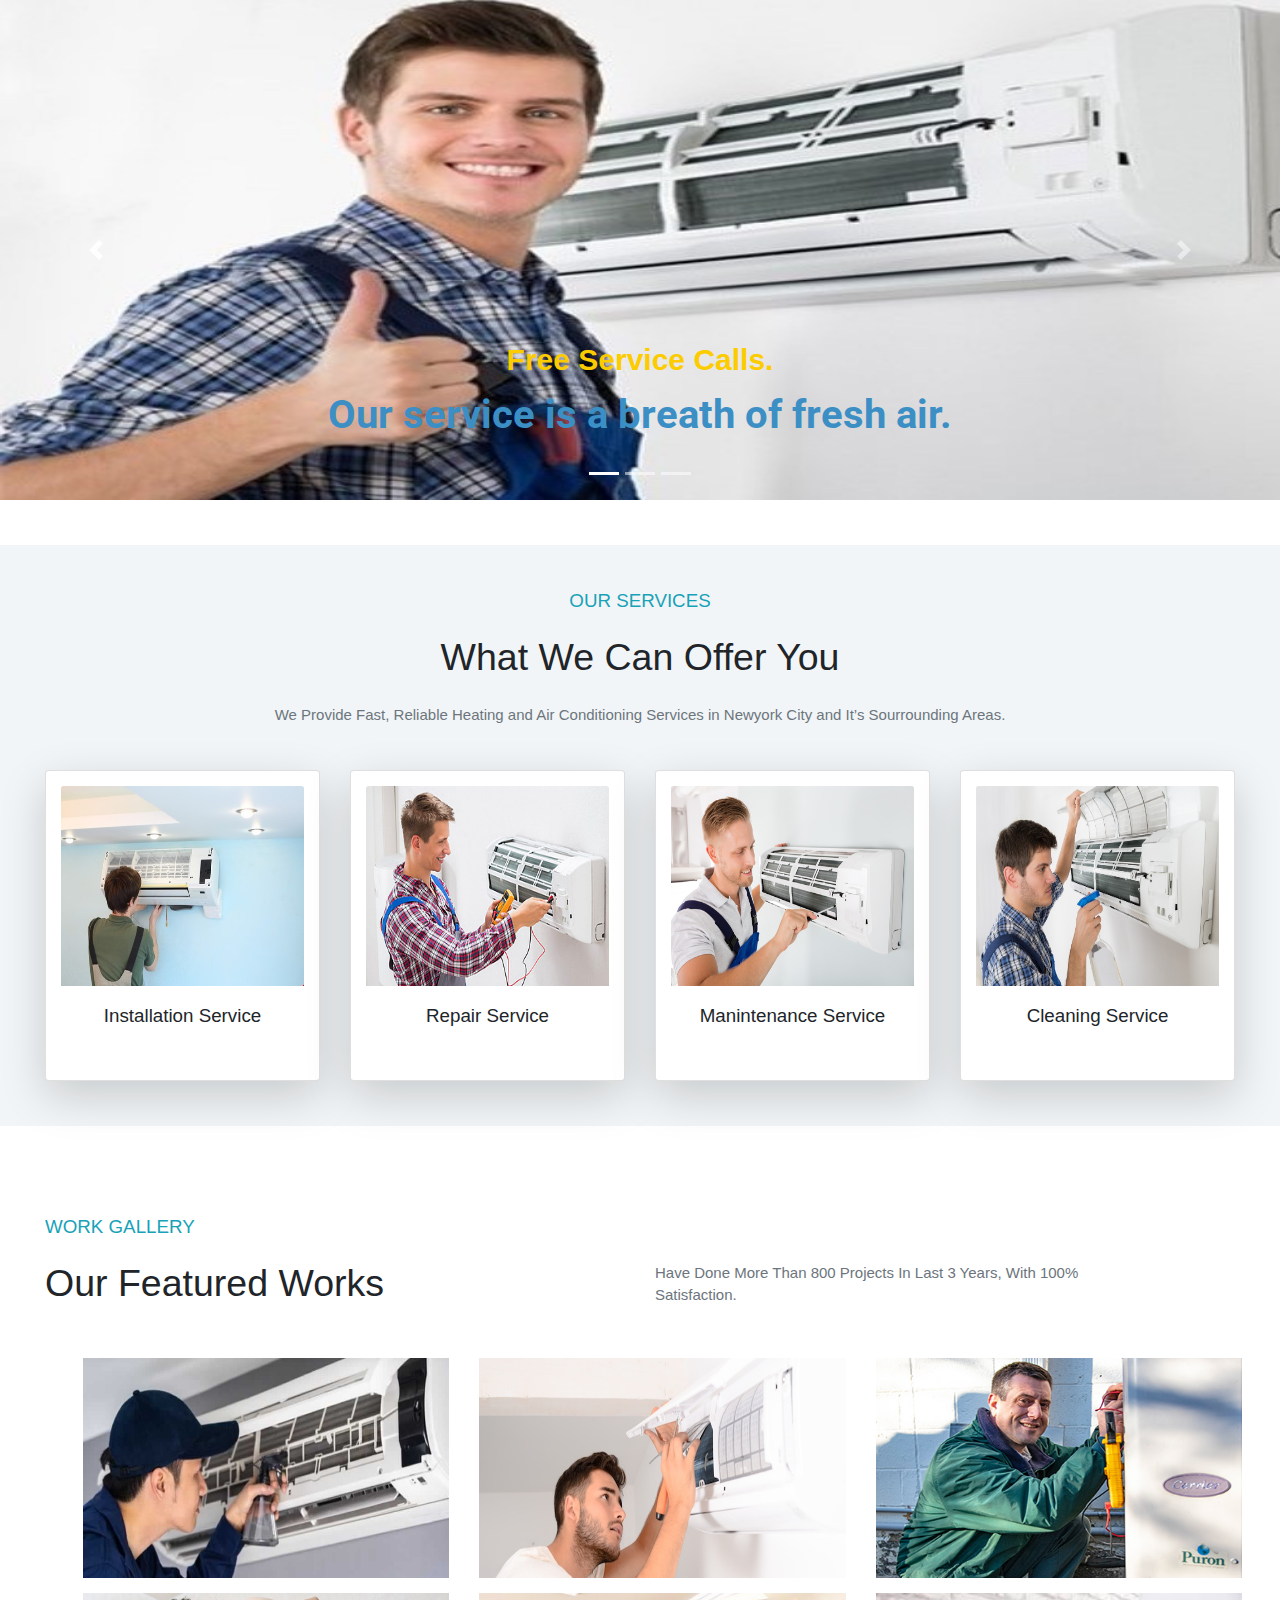
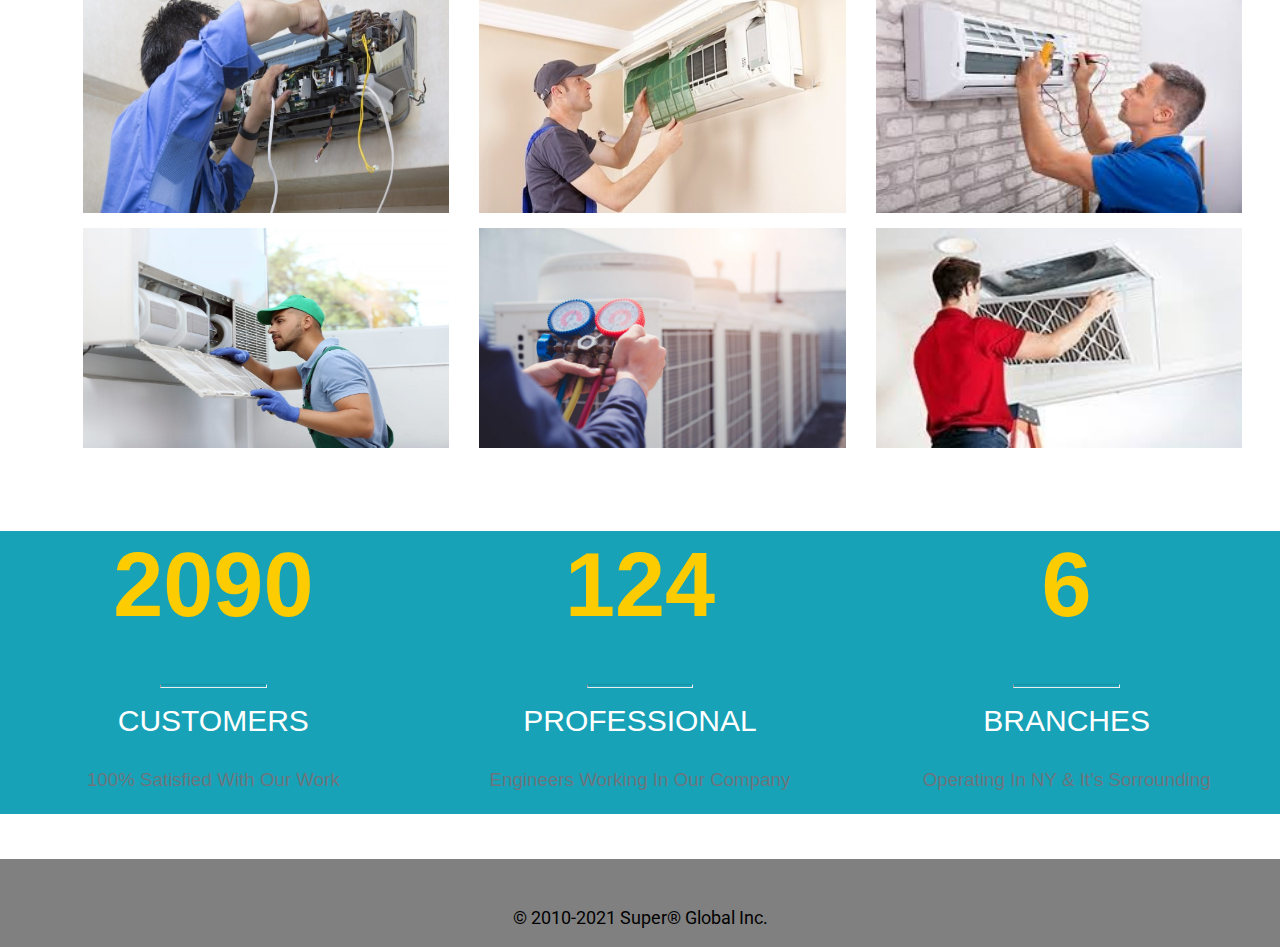
<file: services-pages/page1/index.html>
<!DOCTYPE html>
<html>
<head> 
<meta charset="utf-8">
<meta name="viewport" content="width=device-width, initial-scale=1">
<title>page1</title>
<link rel="stylesheet" href="https://www.w3schools.com/w3css/4/w3.css">
<link rel="preconnect" href="https://fonts.googleapis.com">
<link rel="preconnect" href="https://fonts.gstatic.com" crossorigin>
<link href="https://fonts.googleapis.com/css2?family=Lato:ital,wght@0,400;1,900&family=Lora&family=Montserrat&family=Open+Sans:ital@1&family=Oswald&family=Roboto&family=Source+Sans+Pro&display=swap" rel="stylesheet">
  <link rel="stylesheet" href="https://maxcdn.bootstrapcdn.com/bootstrap/4.5.2/css/bootstrap.min.css">
  <script src="https://ajax.googleapis.com/ajax/libs/jquery/3.5.1/jquery.min.js"></script>
  <script src="https://cdnjs.cloudflare.com/ajax/libs/popper.js/1.16.0/umd/popper.min.js"></script>
  <script src="https://maxcdn.bootstrapcdn.com/bootstrap/4.5.2/js/bootstrap.min.js"></script>
  
  <script src="https://cdn.jsdelivr.net/npm/bootstrap@5.0.2/dist/js/bootstrap.min.js" integrity="sha384-cVKIPhGWiC2Al4u+LWgxfKTRIcfu0JTxR+EQDz/bgldoEyl4H0zUF0QKbrJ0EcQF" crossorigin="anonymous"></script><link rel="stylesheet" href="https://cdn.jsdelivr.net/npm/bootstrap@5.0.2/dist/css/bootstrap.min.css" integrity="sha384-EVSTQN3/azprG1Anm3QDgpJLIm9Nao0Yz1ztcQTwFspd3yD65VohhpuuCOmLASjC" crossorigin="anonymous">
  <style>
  /* Make the image fully responsive */
  .carousel-inner img {
    width: 100%;

   
  }
  .carousel-control-prev-icon:hover,.carousel-control-next-icon:hover{
background-color:gray;
  }

  
  /* footer social media */
  .wrapper {
    display: inline-flex;
    justify-content: space-evenly; 
    margin-top:30px;
    
  }
  
  .wrapper .icon {
    position: relative;
    background-color: #ffffff;
    border-radius: 50%;
    padding: 20px;
    margin: 15px;
    width: 10px;
    height: 10px;
    font-size: 18px;
    display: flex;
    justify-content: center;
   
   
    align-items: center;
    flex-direction: column;
    box-shadow: 0 10px 10px rgba(0, 0, 0, 0.1);
    cursor: pointer;
    transition: all 0.2s cubic-bezier(0.68, -0.55, 0.265, 1.55);
  }
  
  .wrapper .tooltip {
    position: absolute;
    top: 0;
    font-size: 12px;
    background-color: #ffffff;
    color: #ffffff;
    padding: 5px 8px;
    border-radius: 5px;
    box-shadow: 0 10px 10px rgba(0, 0, 0, 0.1);
    opacity: 0;
    pointer-events: none;
    transition: all 0.3s cubic-bezier(0.68, -0.55, 0.265, 1.55);
  }
  
  .wrapper .tooltip::before {
    position: absolute;
    content: "";
    height: 8px;
    width: 8px;
    background-color: #ffffff;
    bottom: -3px;
    left: 50%;
    transform: translate(-50%) rotate(45deg);
    transition: all 0.3s cubic-bezier(0.68, -0.55, 0.265, 1.55);
  }
  
  .wrapper .icon:hover .tooltip {
    top: -45px;
    opacity: 1;
    visibility: visible;
    pointer-events: auto;
  }
  
  .wrapper .icon:hover span,
  .wrapper .icon:hover .tooltip {
    text-shadow: 0px -1px 0px rgba(0, 0, 0, 0.1);
  }
  
  .wrapper .facebook,
  .wrapper .facebook:hover .tooltip,
  .wrapper .facebook:hover .tooltip::before {
    background-color: #3b5999;
    color: #ffffff;
  }
  
  .wrapper .twitter,
  .wrapper .twitter:hover .tooltip,
  .wrapper .twitter:hover .tooltip::before {
    background-color: #46c1f6;
    color: #ffffff;
  }
  
  .wrapper .instagram,
  .wrapper .instagram:hover .tooltip,
  .wrapper .instagram:hover .tooltip::before {
    background-color: #e1306c;
    color: #ffffff;
  }
  
  .wrapper .github,
  .wrapper .github:hover .tooltip,
  .wrapper .github:hover .tooltip::before {
    background-color: #333333;
    color: #ffffff;
  }
  
  .wrapper .youtube,
  .wrapper .youtube:hover .tooltip,
  .wrapper .youtube:hover .tooltip::before {
    background-color: #de463b;
    color: #ffffff;
  }
  </style>
</head>
<body>
<!-- carousel slide bootstrap-->
<div id="demo" class="carousel slide" data-ride="carousel">
  <ul class="carousel-indicators">
    <li data-target="#demo" data-slide-to="0" class="active"></li>
    <li data-target="#demo" data-slide-to="1"></li>
    <li data-target="#demo" data-slide-to="2"></li>
  </ul>
  <div class="carousel-inner bg-dark" >
    <div class="carousel-item active">
      <img src="silder/bannner-right-img.jpg" alt="Los Angeles" width="600" height="500">
      <div class="carousel-caption">
        <h3 style='color:rgb(252, 204, 0);font-weight: bolder;font-size: 30px;'>Free Service Calls. </h3>
        <p style='color:rgb(60, 143, 196);font-weight: bolder;font-size: 40px;'>Our service is a breath of fresh air.</p>
   
      </div>   
    </div>
    <div class="carousel-item" >
      <img src='silder/depositphotos_10570156-stock-photo-master-air-conditioner.jpg' alt="Chicago" width="600" height="500">
      <div class="carousel-caption">
        <h3 style='color:rgb(252, 204, 0);font-weight: bolder;font-size: 30px;'>24-hour emergncy service </h3>
        <p style='color:rgb(27, 99, 145);font-weight: bolder;font-size: 40px;'>We put the soul in climate control</p>
      </div>   
    </div>
    <div class="carousel-item">
      <img src="silder/about1.jpg" alt="New York" width="600" height="500">
      <div class="carousel-caption">
        <h3 style='color:rgb(252, 204, 0);font-weight: bolder;font-size: 30px;'> Keeping you cool</h3>
        <p style='color:rgb(33, 113, 163);font-weight: bolder;font-size: 40px;'>Quality service at affordable prices</p>

      </div>   
    </div>
  </div>
  <a class="carousel-control-prev" href="#demo" data-slide="prev">
    <span class="carousel-control-prev-icon"></span>
  </a>
  <a class="carousel-control-next " href="#demo" data-slide="next">
    <span class="carousel-control-next-icon"></span>
  </a>
</div>
<!-- services of AC -->
<div class="container-fluid text-center p-5 mt-5" style='background-color: #f2f5f7'>
<h5 class='text-info pb-3'> OUR SERVICES</h5>
<h1 class=' pb-3'>What We Can Offer You</h1>
<h5 class="text-muted mb-5"><small>We Provide Fast, Reliable Heating and Air Conditioning Services in Newyork City and It’s Sourrounding Areas.</small></h5>



 <div class="row row-cols-1 row-cols-md-4 g-4 justify-content-around  ">
  <div class="col ">
    <div class="card h-100  shadow-lg p-3 mb-2 bg-body rounded-3">
      <img src="service/ac-installation-500x500 (1).jpg" class="card-img-top img-fluid" alt="..." style='height:200px;'>
      <div class="card-body">
        <h5 class="card-title">Installation Service</h5>
       
      </div>
      
    </div>
  </div>
  <div class="col">
    <div class="card h-100 shadow-lg p-3 mb-2 bg-body rounded-3">
      <img src="service/ac-repair.jpg" class="card-img-top img-fluid" alt="..." style='height:200px;'>
      <div class="card-body">
        <h5 class="card-title">Repair Service</h5>

      </div>
     
    </div>
  </div>
  <div class="col">
    <div class="card h-100 shadow-lg p-3 mb-2 bg-body rounded-3 ">
      <img src="service/AC_Maintenance_web.jpg" class="card-img-top img-fluid" alt="..." style='height:200px;'>
      <div class="card-body">
        <h5 class="card-title">Manintenance Service<h5>
       
      </div>
     
    </div>
  </div>
  <div class="col">
    <div class="card h-100 shadow-lg p-3 mb-2 bg-body rounded-3">
      <img src="service/shutterstock_402961492.jpg" class="card-img-top img-fluid" alt="..." style='height:200px;'>
      <div class="card-body">
        <h5 class="card-title">Cleaning Service<h5>
       
      </div>
     
    </div>
  </div>
</div>
</div>

<!-- gallary -->
<div class="container-fluid text-left p-5 mt-5" >
  <h5 class=' pb-3 text-info'>WORK GALLERY</h5>
    
    <div class="row ">
      <div class="col-sm-6 mb-4">
       <h1>Our Featured Works</h1> 
      </div>
      <div class="col-sm-5 text-muted "><h5><small> Have Done More Than 800 Projects In Last 3 Years, With 100% Satisfaction.</small></h5>
      </div>
    </div>
    

    
   
    <div class="container-fluid  m-4 ">
      <div class="row ">
        <div class="col-sm-4 mb-3">
       <img src='gallary/04b8f41bf7b4568c972a1329741fc24a.jpg' alt='' class='img-fluid  rounded-3 ' style="width:400px; height:220px;">
        </div>
        <div class="col-sm-4 mb-3">
          <img src='gallary/ac-wont-turn-on-after-hurricane.jpg' alt='' class='img-fluid  rounded-3 ' style="width:400px; height:220px;">
        </div>
        <div class="col-sm-4 mb-3">
          <img src='gallary/air-conditioning-repair-lp.jpg' alt='' class='img-fluid  rounded-3 ' style="width:400px; height:220px;">
        </div>
      </div>
      <div class="row ">
        <div class="col-sm-4 mb-3">
       <img src='gallary/AdobeStock_162711713-1024x683.jpeg' alt='' class='img-fluid  rounded-3 ' style="width:400px; height:220px;">
        </div>
        <div class="col-sm-4 mb-3">
          <img src='gallary/air-conditioner-services-500x500.jpg' alt='' class='img-fluid  rounded-3 ' style="width:400px; height:220px;">
        </div>
        <div class="col-sm-4 mb-3">
          <img src='gallary/images (3).jpg' alt='' class='img-fluid  rounded-3 ' style="width:400px; height:220px;">
        </div>
      </div>
      <div class="row ">
        <div class="col-sm-4 mb-3">
       <img src='gallary/AC-repair.jpeg ' alt='' class='img-fluid  rounded-3 ' style="width:400px; height:220px;">
        </div>
        <div class="col-sm-4 mb-3">
          <img src='gallary/f8172a5c49a1.jpg' alt='' class='img-fluid rounded-3 ' style="width:400px; height:220px;">
        </div>
        <div class="col-sm-4 mb-3">
          <img src='gallary/images (8).jpg' alt='' class='img-fluid  rounded-3' style="width:400px; height:220px;">
        </div>
      </div>
    </div>
  </div>

  <div class="container-fluid bg-info mb-5 pb-3">
    <!-- Control the column width, and how they should appear on different devices -->
    
    
    <div class="row">
      <div class="col-sm-4 text-center" style="color:rgb(252, 204, 0);"><h1 style='font-weight: bolder;' class='display-1'>2090</h1  ><br><hr   style='display: block;
         padding-bottom: 1px;
         padding-top:1px;
        margin-left: 145px;
        margin-right: 145px;
        border-style: inset;
        border-width: 1px;'>
        <h2 style='color:white;'>CUSTOMERS</h2><br>
       <h5   class='text-muted'>100% Satisfied With Our Work</h5> </div>
      <div class="col-sm-4 text-center" style="color:rgb(252, 204, 0);"><h1 style='font-weight: bolder;' class='display-1'>124</h1>   <br><hr   style='display: block;
       padding-bottom: 1px;
        padding-top:1px;
        margin-left: 145px;
        margin-right: 145px;
        border-style: inset;
        border-width: 1px;'>
        <h2 style='color:white;'>PROFESSIONAL</h2><br>
        <h5 class='text-muted' >Engineers Working In Our Company</h5></div>
      <div class="col-sm-4 text-center" style="color:rgb(252, 204, 0);"> <h1 style='font-weight: bolder;' class='display-1'>6</h1><br><hr style='display: block;
        
        padding-bottom: 1px;
        padding-top:1px;
        margin-left: 145px;
        margin-right: 145px;
        border-style: inset;
        border-width: 1px;'>
       <h2  style='color:white;'>BRANCHES</h2> <br>
       <h5  class='text-muted'>Operating In NY & It’s Sorrounding</h5> </div>
    </div>
    </div>
    


    <footer>
   
      <p style='color:black;margin-top: 5px;padding-bottom: 16px;background-color: gray;font-size: larger;' class='text-center mb-0 pt-5'> © 2010-2021 Super® Global Inc.</p> 
    </footer>

  
  









 

</body>
</html>
</file>
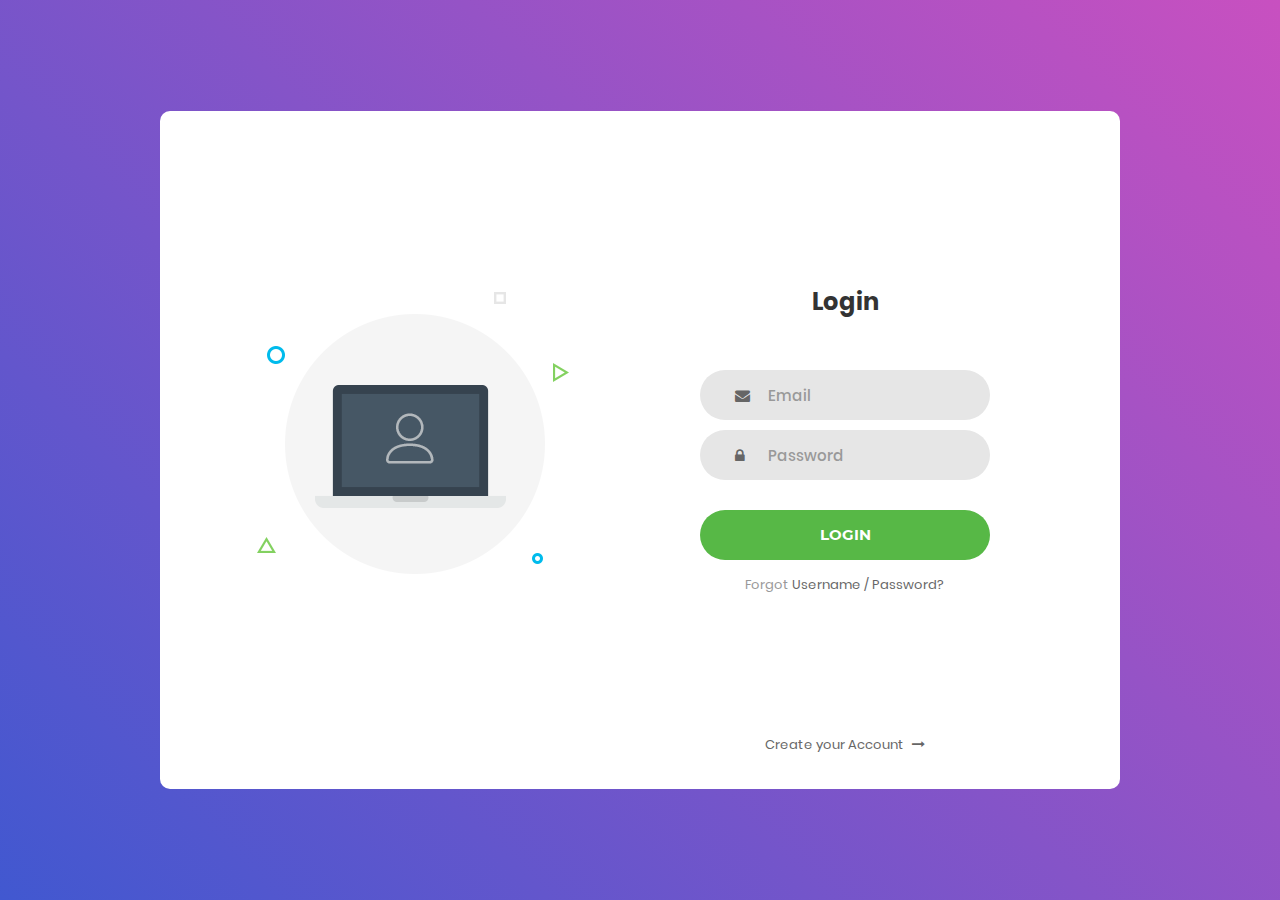
<file: templates/login-form-v1/Login_v1/index.html>
<!DOCTYPE html>
<html lang="en">
<head>
	<title>Login V1</title>
	<meta charset="UTF-8">
	<meta name="viewport" content="width=device-width, initial-scale=1">
<!--===============================================================================================-->	
	<link rel="icon" type="image/png" href="images/icons/favicon.ico"/>
<!--===============================================================================================-->
	<link rel="stylesheet" type="text/css" href="vendor/bootstrap/css/bootstrap.min.css">
<!--===============================================================================================-->
	<link rel="stylesheet" type="text/css" href="fonts/font-awesome-4.7.0/css/font-awesome.min.css">
<!--===============================================================================================-->
	<link rel="stylesheet" type="text/css" href="vendor/animate/animate.css">
<!--===============================================================================================-->	
	<link rel="stylesheet" type="text/css" href="vendor/css-hamburgers/hamburgers.min.css">
<!--===============================================================================================-->
	<link rel="stylesheet" type="text/css" href="vendor/select2/select2.min.css">
<!--===============================================================================================-->
	<link rel="stylesheet" type="text/css" href="css/util.css">
	<link rel="stylesheet" type="text/css" href="css/main.css">
<!--===============================================================================================-->
</head>
<body>
	
	<div class="limiter">
		<div class="container-login100">
			<div class="wrap-login100">
				<div class="login100-pic js-tilt" data-tilt>
					<img src="images/img-01.png" alt="IMG">
				</div>

				<form class="login100-form validate-form">
					<span class="login100-form-title">
						 Login
					</span>

					<div class="wrap-input100 validate-input" data-validate = "Valid email is required: ex@abc.xyz">
						<input class="input100" type="text" name="email" placeholder="Email">
						<span class="focus-input100"></span>
						<span class="symbol-input100">
							<i class="fa fa-envelope" aria-hidden="true"></i>
						</span>
					</div>

					<div class="wrap-input100 validate-input" data-validate = "Password is required">
						<input class="input100" type="password" name="pass" placeholder="Password">
						<span class="focus-input100"></span>
						<span class="symbol-input100">
							<i class="fa fa-lock" aria-hidden="true"></i>
						</span>
					</div>
					
					<div class="container-login100-form-btn">
						<button class="login100-form-btn">
							Login
						</button>
					</div>

					<div class="text-center p-t-12">
						<span class="txt1">
							Forgot
						</span>
						<a class="txt2" href="#">
							Username / Password?
						</a>
					</div>

					<div class="text-center p-t-136">
						<a class="txt2" href="colorlib-regform-24/colorlib-regform-24/index.html">
							Create your Account
							<i class="fa fa-long-arrow-right m-l-5" aria-hidden="true"></i>
						</a>
					</div>
				</form>
			</div>
		</div>
	</div>
	
	

	
<!--===============================================================================================-->	
	<script src="vendor/jquery/jquery-3.2.1.min.js"></script>
<!--===============================================================================================-->
	<script src="vendor/bootstrap/js/popper.js"></script>
	<script src="vendor/bootstrap/js/bootstrap.min.js"></script>
<!--===============================================================================================-->
	<script src="vendor/select2/select2.min.js"></script>
<!--===============================================================================================-->
	<script src="vendor/tilt/tilt.jquery.min.js"></script>
	<script >
		$('.js-tilt').tilt({
			scale: 1.1
		})
	</script>
<!--===============================================================================================-->
	<script src="js/main.js"></script>

</body>
</html>
</file>
<file: templates/login-form-v1/Login_v1/css/util.css>
/*[ FONT SIZE ]
///////////////////////////////////////////////////////////
*/
.fs-1 {font-size: 1px;}
.fs-2 {font-size: 2px;}
.fs-3 {font-size: 3px;}
.fs-4 {font-size: 4px;}
.fs-5 {font-size: 5px;}
.fs-6 {font-size: 6px;}
.fs-7 {font-size: 7px;}
.fs-8 {font-size: 8px;}
.fs-9 {font-size: 9px;}
.fs-10 {font-size: 10px;}
.fs-11 {font-size: 11px;}
.fs-12 {font-size: 12px;}
.fs-13 {font-size: 13px;}
.fs-14 {font-size: 14px;}
.fs-15 {font-size: 15px;}
.fs-16 {font-size: 16px;}
.fs-17 {font-size: 17px;}
.fs-18 {font-size: 18px;}
.fs-19 {font-size: 19px;}
.fs-20 {font-size: 20px;}
.fs-21 {font-size: 21px;}
.fs-22 {font-size: 22px;}
.fs-23 {font-size: 23px;}
.fs-24 {font-size: 24px;}
.fs-25 {font-size: 25px;}
.fs-26 {font-size: 26px;}
.fs-27 {font-size: 27px;}
.fs-28 {font-size: 28px;}
.fs-29 {font-size: 29px;}
.fs-30 {font-size: 30px;}
.fs-31 {font-size: 31px;}
.fs-32 {font-size: 32px;}
.fs-33 {font-size: 33px;}
.fs-34 {font-size: 34px;}
.fs-35 {font-size: 35px;}
.fs-36 {font-size: 36px;}
.fs-37 {font-size: 37px;}
.fs-38 {font-size: 38px;}
.fs-39 {font-size: 39px;}
.fs-40 {font-size: 40px;}
.fs-41 {font-size: 41px;}
.fs-42 {font-size: 42px;}
.fs-43 {font-size: 43px;}
.fs-44 {font-size: 44px;}
.fs-45 {font-size: 45px;}
.fs-46 {font-size: 46px;}
.fs-47 {font-size: 47px;}
.fs-48 {font-size: 48px;}
.fs-49 {font-size: 49px;}
.fs-50 {font-size: 50px;}
.fs-51 {font-size: 51px;}
.fs-52 {font-size: 52px;}
.fs-53 {font-size: 53px;}
.fs-54 {font-size: 54px;}
.fs-55 {font-size: 55px;}
.fs-56 {font-size: 56px;}
.fs-57 {font-size: 57px;}
.fs-58 {font-size: 58px;}
.fs-59 {font-size: 59px;}
.fs-60 {font-size: 60px;}
.fs-61 {font-size: 61px;}
.fs-62 {font-size: 62px;}
.fs-63 {font-size: 63px;}
.fs-64 {font-size: 64px;}
.fs-65 {font-size: 65px;}
.fs-66 {font-size: 66px;}
.fs-67 {font-size: 67px;}
.fs-68 {font-size: 68px;}
.fs-69 {font-size: 69px;}
.fs-70 {font-size: 70px;}
.fs-71 {font-size: 71px;}
.fs-72 {font-size: 72px;}
.fs-73 {font-size: 73px;}
.fs-74 {font-size: 74px;}
.fs-75 {font-size: 75px;}
.fs-76 {font-size: 76px;}
.fs-77 {font-size: 77px;}
.fs-78 {font-size: 78px;}
.fs-79 {font-size: 79px;}
.fs-80 {font-size: 80px;}
.fs-81 {font-size: 81px;}
.fs-82 {font-size: 82px;}
.fs-83 {font-size: 83px;}
.fs-84 {font-size: 84px;}
.fs-85 {font-size: 85px;}
.fs-86 {font-size: 86px;}
.fs-87 {font-size: 87px;}
.fs-88 {font-size: 88px;}
.fs-89 {font-size: 89px;}
.fs-90 {font-size: 90px;}
.fs-91 {font-size: 91px;}
.fs-92 {font-size: 92px;}
.fs-93 {font-size: 93px;}
.fs-94 {font-size: 94px;}
.fs-95 {font-size: 95px;}
.fs-96 {font-size: 96px;}
.fs-97 {font-size: 97px;}
.fs-98 {font-size: 98px;}
.fs-99 {font-size: 99px;}
.fs-100 {font-size: 100px;}
.fs-101 {font-size: 101px;}
.fs-102 {font-size: 102px;}
.fs-103 {font-size: 103px;}
.fs-104 {font-size: 104px;}
.fs-105 {font-size: 105px;}
.fs-106 {font-size: 106px;}
.fs-107 {font-size: 107px;}
.fs-108 {font-size: 108px;}
.fs-109 {font-size: 109px;}
.fs-110 {font-size: 110px;}
.fs-111 {font-size: 111px;}
.fs-112 {font-size: 112px;}
.fs-113 {font-size: 113px;}
.fs-114 {font-size: 114px;}
.fs-115 {font-size: 115px;}
.fs-116 {font-size: 116px;}
.fs-117 {font-size: 117px;}
.fs-118 {font-size: 118px;}
.fs-119 {font-size: 119px;}
.fs-120 {font-size: 120px;}
.fs-121 {font-size: 121px;}
.fs-122 {font-size: 122px;}
.fs-123 {font-size: 123px;}
.fs-124 {font-size: 124px;}
.fs-125 {font-size: 125px;}
.fs-126 {font-size: 126px;}
.fs-127 {font-size: 127px;}
.fs-128 {font-size: 128px;}
.fs-129 {font-size: 129px;}
.fs-130 {font-size: 130px;}
.fs-131 {font-size: 131px;}
.fs-132 {font-size: 132px;}
.fs-133 {font-size: 133px;}
.fs-134 {font-size: 134px;}
.fs-135 {font-size: 135px;}
.fs-136 {font-size: 136px;}
.fs-137 {font-size: 137px;}
.fs-138 {font-size: 138px;}
.fs-139 {font-size: 139px;}
.fs-140 {font-size: 140px;}
.fs-141 {font-size: 141px;}
.fs-142 {font-size: 142px;}
.fs-143 {font-size: 143px;}
.fs-144 {font-size: 144px;}
.fs-145 {font-size: 145px;}
.fs-146 {font-size: 146px;}
.fs-147 {font-size: 147px;}
.fs-148 {font-size: 148px;}
.fs-149 {font-size: 149px;}
.fs-150 {font-size: 150px;}
.fs-151 {font-size: 151px;}
.fs-152 {font-size: 152px;}
.fs-153 {font-size: 153px;}
.fs-154 {font-size: 154px;}
.fs-155 {font-size: 155px;}
.fs-156 {font-size: 156px;}
.fs-157 {font-size: 157px;}
.fs-158 {font-size: 158px;}
.fs-159 {font-size: 159px;}
.fs-160 {font-size: 160px;}
.fs-161 {font-size: 161px;}
.fs-162 {font-size: 162px;}
.fs-163 {font-size: 163px;}
.fs-164 {font-size: 164px;}
.fs-165 {font-size: 165px;}
.fs-166 {font-size: 166px;}
.fs-167 {font-size: 167px;}
.fs-168 {font-size: 168px;}
.fs-169 {font-size: 169px;}
.fs-170 {font-size: 170px;}
.fs-171 {font-size: 171px;}
.fs-172 {font-size: 172px;}
.fs-173 {font-size: 173px;}
.fs-174 {font-size: 174px;}
.fs-175 {font-size: 175px;}
.fs-176 {font-size: 176px;}
.fs-177 {font-size: 177px;}
.fs-178 {font-size: 178px;}
.fs-179 {font-size: 179px;}
.fs-180 {font-size: 180px;}
.fs-181 {font-size: 181px;}
.fs-182 {font-size: 182px;}
.fs-183 {font-size: 183px;}
.fs-184 {font-size: 184px;}
.fs-185 {font-size: 185px;}
.fs-186 {font-size: 186px;}
.fs-187 {font-size: 187px;}
.fs-188 {font-size: 188px;}
.fs-189 {font-size: 189px;}
.fs-190 {font-size: 190px;}
.fs-191 {font-size: 191px;}
.fs-192 {font-size: 192px;}
.fs-193 {font-size: 193px;}
.fs-194 {font-size: 194px;}
.fs-195 {font-size: 195px;}
.fs-196 {font-size: 196px;}
.fs-197 {font-size: 197px;}
.fs-198 {font-size: 198px;}
.fs-199 {font-size: 199px;}
.fs-200 {font-size: 200px;}

/*[ PADDING ]
///////////////////////////////////////////////////////////
*/
.p-t-0 {padding-top: 0px;}
.p-t-1 {padding-top: 1px;}
.p-t-2 {padding-top: 2px;}
.p-t-3 {padding-top: 3px;}
.p-t-4 {padding-top: 4px;}
.p-t-5 {padding-top: 5px;}
.p-t-6 {padding-top: 6px;}
.p-t-7 {padding-top: 7px;}
.p-t-8 {padding-top: 8px;}
.p-t-9 {padding-top: 9px;}
.p-t-10 {padding-top: 10px;}
.p-t-11 {padding-top: 11px;}
.p-t-12 {padding-top: 12px;}
.p-t-13 {padding-top: 13px;}
.p-t-14 {padding-top: 14px;}
.p-t-15 {padding-top: 15px;}
.p-t-16 {padding-top: 16px;}
.p-t-17 {padding-top: 17px;}
.p-t-18 {padding-top: 18px;}
.p-t-19 {padding-top: 19px;}
.p-t-20 {padding-top: 20px;}
.p-t-21 {padding-top: 21px;}
.p-t-22 {padding-top: 22px;}
.p-t-23 {padding-top: 23px;}
.p-t-24 {padding-top: 24px;}
.p-t-25 {padding-top: 25px;}
.p-t-26 {padding-top: 26px;}
.p-t-27 {padding-top: 27px;}
.p-t-28 {padding-top: 28px;}
.p-t-29 {padding-top: 29px;}
.p-t-30 {padding-top: 30px;}
.p-t-31 {padding-top: 31px;}
.p-t-32 {padding-top: 32px;}
.p-t-33 {padding-top: 33px;}
.p-t-34 {padding-top: 34px;}
.p-t-35 {padding-top: 35px;}
.p-t-36 {padding-top: 36px;}
.p-t-37 {padding-top: 37px;}
.p-t-38 {padding-top: 38px;}
.p-t-39 {padding-top: 39px;}
.p-t-40 {padding-top: 40px;}
.p-t-41 {padding-top: 41px;}
.p-t-42 {padding-top: 42px;}
.p-t-43 {padding-top: 43px;}
.p-t-44 {padding-top: 44px;}
.p-t-45 {padding-top: 45px;}
.p-t-46 {padding-top: 46px;}
.p-t-47 {padding-top: 47px;}
.p-t-48 {padding-top: 48px;}
.p-t-49 {padding-top: 49px;}
.p-t-50 {padding-top: 50px;}
.p-t-51 {padding-top: 51px;}
.p-t-52 {padding-top: 52px;}
.p-t-53 {padding-top: 53px;}
.p-t-54 {padding-top: 54px;}
.p-t-55 {padding-top: 55px;}
.p-t-56 {padding-top: 56px;}
.p-t-57 {padding-top: 57px;}
.p-t-58 {padding-top: 58px;}
.p-t-59 {padding-top: 59px;}
.p-t-60 {padding-top: 60px;}
.p-t-61 {padding-top: 61px;}
.p-t-62 {padding-top: 62px;}
.p-t-63 {padding-top: 63px;}
.p-t-64 {padding-top: 64px;}
.p-t-65 {padding-top: 65px;}
.p-t-66 {padding-top: 66px;}
.p-t-67 {padding-top: 67px;}
.p-t-68 {padding-top: 68px;}
.p-t-69 {padding-top: 69px;}
.p-t-70 {padding-top: 70px;}
.p-t-71 {padding-top: 71px;}
.p-t-72 {padding-top: 72px;}
.p-t-73 {padding-top: 73px;}
.p-t-74 {padding-top: 74px;}
.p-t-75 {padding-top: 75px;}
.p-t-76 {padding-top: 76px;}
.p-t-77 {padding-top: 77px;}
.p-t-78 {padding-top: 78px;}
.p-t-79 {padding-top: 79px;}
.p-t-80 {padding-top: 80px;}
.p-t-81 {padding-top: 81px;}
.p-t-82 {padding-top: 82px;}
.p-t-83 {padding-top: 83px;}
.p-t-84 {padding-top: 84px;}
.p-t-85 {padding-top: 85px;}
.p-t-86 {padding-top: 86px;}
.p-t-87 {padding-top: 87px;}
.p-t-88 {padding-top: 88px;}
.p-t-89 {padding-top: 89px;}
.p-t-90 {padding-top: 90px;}
.p-t-91 {padding-top: 91px;}
.p-t-92 {padding-top: 92px;}
.p-t-93 {padding-top: 93px;}
.p-t-94 {padding-top: 94px;}
.p-t-95 {padding-top: 95px;}
.p-t-96 {padding-top: 96px;}
.p-t-97 {padding-top: 97px;}
.p-t-98 {padding-top: 98px;}
.p-t-99 {padding-top: 99px;}
.p-t-100 {padding-top: 100px;}
.p-t-101 {padding-top: 101px;}
.p-t-102 {padding-top: 102px;}
.p-t-103 {padding-top: 103px;}
.p-t-104 {padding-top: 104px;}
.p-t-105 {padding-top: 105px;}
.p-t-106 {padding-top: 106px;}
.p-t-107 {padding-top: 107px;}
.p-t-108 {padding-top: 108px;}
.p-t-109 {padding-top: 109px;}
.p-t-110 {padding-top: 110px;}
.p-t-111 {padding-top: 111px;}
.p-t-112 {padding-top: 112px;}
.p-t-113 {padding-top: 113px;}
.p-t-114 {padding-top: 114px;}
.p-t-115 {padding-top: 115px;}
.p-t-116 {padding-top: 116px;}
.p-t-117 {padding-top: 117px;}
.p-t-118 {padding-top: 118px;}
.p-t-119 {padding-top: 119px;}
.p-t-120 {padding-top: 120px;}
.p-t-121 {padding-top: 121px;}
.p-t-122 {padding-top: 122px;}
.p-t-123 {padding-top: 123px;}
.p-t-124 {padding-top: 124px;}
.p-t-125 {padding-top: 125px;}
.p-t-126 {padding-top: 126px;}
.p-t-127 {padding-top: 127px;}
.p-t-128 {padding-top: 128px;}
.p-t-129 {padding-top: 129px;}
.p-t-130 {padding-top: 130px;}
.p-t-131 {padding-top: 131px;}
.p-t-132 {padding-top: 132px;}
.p-t-133 {padding-top: 133px;}
.p-t-134 {padding-top: 134px;}
.p-t-135 {padding-top: 135px;}
.p-t-136 {padding-top: 136px;}
.p-t-137 {padding-top: 137px;}
.p-t-138 {padding-top: 138px;}
.p-t-139 {padding-top: 139px;}
.p-t-140 {padding-top: 140px;}
.p-t-141 {padding-top: 141px;}
.p-t-142 {padding-top: 142px;}
.p-t-143 {padding-top: 143px;}
.p-t-144 {padding-top: 144px;}
.p-t-145 {padding-top: 145px;}
.p-t-146 {padding-top: 146px;}
.p-t-147 {padding-top: 147px;}
.p-t-148 {padding-top: 148px;}
.p-t-149 {padding-top: 149px;}
.p-t-150 {padding-top: 150px;}
.p-t-151 {padding-top: 151px;}
.p-t-152 {padding-top: 152px;}
.p-t-153 {padding-top: 153px;}
.p-t-154 {padding-top: 154px;}
.p-t-155 {padding-top: 155px;}
.p-t-156 {padding-top: 156px;}
.p-t-157 {padding-top: 157px;}
.p-t-158 {padding-top: 158px;}
.p-t-159 {padding-top: 159px;}
.p-t-160 {padding-top: 160px;}
.p-t-161 {padding-top: 161px;}
.p-t-162 {padding-top: 162px;}
.p-t-163 {padding-top: 163px;}
.p-t-164 {padding-top: 164px;}
.p-t-165 {padding-top: 165px;}
.p-t-166 {padding-top: 166px;}
.p-t-167 {padding-top: 167px;}
.p-t-168 {padding-top: 168px;}
.p-t-169 {padding-top: 169px;}
.p-t-170 {padding-top: 170px;}
.p-t-171 {padding-top: 171px;}
.p-t-172 {padding-top: 172px;}
.p-t-173 {padding-top: 173px;}
.p-t-174 {padding-top: 174px;}
.p-t-175 {padding-top: 175px;}
.p-t-176 {padding-top: 176px;}
.p-t-177 {padding-top: 177px;}
.p-t-178 {padding-top: 178px;}
.p-t-179 {padding-top: 179px;}
.p-t-180 {padding-top: 180px;}
.p-t-181 {padding-top: 181px;}
.p-t-182 {padding-top: 182px;}
.p-t-183 {padding-top: 183px;}
.p-t-184 {padding-top: 184px;}
.p-t-185 {padding-top: 185px;}
.p-t-186 {padding-top: 186px;}
.p-t-187 {padding-top: 187px;}
.p-t-188 {padding-top: 188px;}
.p-t-189 {padding-top: 189px;}
.p-t-190 {padding-top: 190px;}
.p-t-191 {padding-top: 191px;}
.p-t-192 {padding-top: 192px;}
.p-t-193 {padding-top: 193px;}
.p-t-194 {padding-top: 194px;}
.p-t-195 {padding-top: 195px;}
.p-t-196 {padding-top: 196px;}
.p-t-197 {padding-top: 197px;}
.p-t-198 {padding-top: 198px;}
.p-t-199 {padding-top: 199px;}
.p-t-200 {padding-top: 200px;}
.p-t-201 {padding-top: 201px;}
.p-t-202 {padding-top: 202px;}
.p-t-203 {padding-top: 203px;}
.p-t-204 {padding-top: 204px;}
.p-t-205 {padding-top: 205px;}
.p-t-206 {padding-top: 206px;}
.p-t-207 {padding-top: 207px;}
.p-t-208 {padding-top: 208px;}
.p-t-209 {padding-top: 209px;}
.p-t-210 {padding-top: 210px;}
.p-t-211 {padding-top: 211px;}
.p-t-212 {padding-top: 212px;}
.p-t-213 {padding-top: 213px;}
.p-t-214 {padding-top: 214px;}
.p-t-215 {padding-top: 215px;}
.p-t-216 {padding-top: 216px;}
.p-t-217 {padding-top: 217px;}
.p-t-218 {padding-top: 218px;}
.p-t-219 {padding-top: 219px;}
.p-t-220 {padding-top: 220px;}
.p-t-221 {padding-top: 221px;}
.p-t-222 {padding-top: 222px;}
.p-t-223 {padding-top: 223px;}
.p-t-224 {padding-top: 224px;}
.p-t-225 {padding-top: 225px;}
.p-t-226 {padding-top: 226px;}
.p-t-227 {padding-top: 227px;}
.p-t-228 {padding-top: 228px;}
.p-t-229 {padding-top: 229px;}
.p-t-230 {padding-top: 230px;}
.p-t-231 {padding-top: 231px;}
.p-t-232 {padding-top: 232px;}
.p-t-233 {padding-top: 233px;}
.p-t-234 {padding-top: 234px;}
.p-t-235 {padding-top: 235px;}
.p-t-236 {padding-top: 236px;}
.p-t-237 {padding-top: 237px;}
.p-t-238 {padding-top: 238px;}
.p-t-239 {padding-top: 239px;}
.p-t-240 {padding-top: 240px;}
.p-t-241 {padding-top: 241px;}
.p-t-242 {padding-top: 242px;}
.p-t-243 {padding-top: 243px;}
.p-t-244 {padding-top: 244px;}
.p-t-245 {padding-top: 245px;}
.p-t-246 {padding-top: 246px;}
.p-t-247 {padding-top: 247px;}
.p-t-248 {padding-top: 248px;}
.p-t-249 {padding-top: 249px;}
.p-t-250 {padding-top: 250px;}
.p-b-0 {padding-bottom: 0px;}
.p-b-1 {padding-bottom: 1px;}
.p-b-2 {padding-bottom: 2px;}
.p-b-3 {padding-bottom: 3px;}
.p-b-4 {padding-bottom: 4px;}
.p-b-5 {padding-bottom: 5px;}
.p-b-6 {padding-bottom: 6px;}
.p-b-7 {padding-bottom: 7px;}
.p-b-8 {padding-bottom: 8px;}
.p-b-9 {padding-bottom: 9px;}
.p-b-10 {padding-bottom: 10px;}
.p-b-11 {padding-bottom: 11px;}
.p-b-12 {padding-bottom: 12px;}
.p-b-13 {padding-bottom: 13px;}
.p-b-14 {padding-bottom: 14px;}
.p-b-15 {padding-bottom: 15px;}
.p-b-16 {padding-bottom: 16px;}
.p-b-17 {padding-bottom: 17px;}
.p-b-18 {padding-bottom: 18px;}
.p-b-19 {padding-bottom: 19px;}
.p-b-20 {padding-bottom: 20px;}
.p-b-21 {padding-bottom: 21px;}
.p-b-22 {padding-bottom: 22px;}
.p-b-23 {padding-bottom: 23px;}
.p-b-24 {padding-bottom: 24px;}
.p-b-25 {padding-bottom: 25px;}
.p-b-26 {padding-bottom: 26px;}
.p-b-27 {padding-bottom: 27px;}
.p-b-28 {padding-bottom: 28px;}
.p-b-29 {padding-bottom: 29px;}
.p-b-30 {padding-bottom: 30px;}
.p-b-31 {padding-bottom: 31px;}
.p-b-32 {padding-bottom: 32px;}
.p-b-33 {padding-bottom: 33px;}
.p-b-34 {padding-bottom: 34px;}
.p-b-35 {padding-bottom: 35px;}
.p-b-36 {padding-bottom: 36px;}
.p-b-37 {padding-bottom: 37px;}
.p-b-38 {padding-bottom: 38px;}
.p-b-39 {padding-bottom: 39px;}
.p-b-40 {padding-bottom: 40px;}
.p-b-41 {padding-bottom: 41px;}
.p-b-42 {padding-bottom: 42px;}
.p-b-43 {padding-bottom: 43px;}
.p-b-44 {padding-bottom: 44px;}
.p-b-45 {padding-bottom: 45px;}
.p-b-46 {padding-bottom: 46px;}
.p-b-47 {padding-bottom: 47px;}
.p-b-48 {padding-bottom: 48px;}
.p-b-49 {padding-bottom: 49px;}
.p-b-50 {padding-bottom: 50px;}
.p-b-51 {padding-bottom: 51px;}
.p-b-52 {padding-bottom: 52px;}
.p-b-53 {padding-bottom: 53px;}
.p-b-54 {padding-bottom: 54px;}
.p-b-55 {padding-bottom: 55px;}
.p-b-56 {padding-bottom: 56px;}
.p-b-57 {padding-bottom: 57px;}
.p-b-58 {padding-bottom: 58px;}
.p-b-59 {padding-bottom: 59px;}
.p-b-60 {padding-bottom: 60px;}
.p-b-61 {padding-bottom: 61px;}
.p-b-62 {padding-bottom: 62px;}
.p-b-63 {padding-bottom: 63px;}
.p-b-64 {padding-bottom: 64px;}
.p-b-65 {padding-bottom: 65px;}
.p-b-66 {padding-bottom: 66px;}
.p-b-67 {padding-bottom: 67px;}
.p-b-68 {padding-bottom: 68px;}
.p-b-69 {padding-bottom: 69px;}
.p-b-70 {padding-bottom: 70px;}
.p-b-71 {padding-bottom: 71px;}
.p-b-72 {padding-bottom: 72px;}
.p-b-73 {padding-bottom: 73px;}
.p-b-74 {padding-bottom: 74px;}
.p-b-75 {padding-bottom: 75px;}
.p-b-76 {padding-bottom: 76px;}
.p-b-77 {padding-bottom: 77px;}
.p-b-78 {padding-bottom: 78px;}
.p-b-79 {padding-bottom: 79px;}
.p-b-80 {padding-bottom: 80px;}
.p-b-81 {padding-bottom: 81px;}
.p-b-82 {padding-bottom: 82px;}
.p-b-83 {padding-bottom: 83px;}
.p-b-84 {padding-bottom: 84px;}
.p-b-85 {padding-bottom: 85px;}
.p-b-86 {padding-bottom: 86px;}
.p-b-87 {padding-bottom: 87px;}
.p-b-88 {padding-bottom: 88px;}
.p-b-89 {padding-bottom: 89px;}
.p-b-90 {padding-bottom: 90px;}
.p-b-91 {padding-bottom: 91px;}
.p-b-92 {padding-bottom: 92px;}
.p-b-93 {padding-bottom: 93px;}
.p-b-94 {padding-bottom: 94px;}
.p-b-95 {padding-bottom: 95px;}
.p-b-96 {padding-bottom: 96px;}
.p-b-97 {padding-bottom: 97px;}
.p-b-98 {padding-bottom: 98px;}
.p-b-99 {padding-bottom: 99px;}
.p-b-100 {padding-bottom: 100px;}
.p-b-101 {padding-bottom: 101px;}
.p-b-102 {padding-bottom: 102px;}
.p-b-103 {padding-bottom: 103px;}
.p-b-104 {padding-bottom: 104px;}
.p-b-105 {padding-bottom: 105px;}
.p-b-106 {padding-bottom: 106px;}
.p-b-107 {padding-bottom: 107px;}
.p-b-108 {padding-bottom: 108px;}
.p-b-109 {padding-bottom: 109px;}
.p-b-110 {padding-bottom: 110px;}
.p-b-111 {padding-bottom: 111px;}
.p-b-112 {padding-bottom: 112px;}
.p-b-113 {padding-bottom: 113px;}
.p-b-114 {padding-bottom: 114px;}
.p-b-115 {padding-bottom: 115px;}
.p-b-116 {padding-bottom: 116px;}
.p-b-117 {padding-bottom: 117px;}
.p-b-118 {padding-bottom: 118px;}
.p-b-119 {padding-bottom: 119px;}
.p-b-120 {padding-bottom: 120px;}
.p-b-121 {padding-bottom: 121px;}
.p-b-122 {padding-bottom: 122px;}
.p-b-123 {padding-bottom: 123px;}
.p-b-124 {padding-bottom: 124px;}
.p-b-125 {padding-bottom: 125px;}
.p-b-126 {padding-bottom: 126px;}
.p-b-127 {padding-bottom: 127px;}
.p-b-128 {padding-bottom: 128px;}
.p-b-129 {padding-bottom: 129px;}
.p-b-130 {padding-bottom: 130px;}
.p-b-131 {padding-bottom: 131px;}
.p-b-132 {padding-bottom: 132px;}
.p-b-133 {padding-bottom: 133px;}
.p-b-134 {padding-bottom: 134px;}
.p-b-135 {padding-bottom: 135px;}
.p-b-136 {padding-bottom: 136px;}
.p-b-137 {padding-bottom: 137px;}
.p-b-138 {padding-bottom: 138px;}
.p-b-139 {padding-bottom: 139px;}
.p-b-140 {padding-bottom: 140px;}
.p-b-141 {padding-bottom: 141px;}
.p-b-142 {padding-bottom: 142px;}
.p-b-143 {padding-bottom: 143px;}
.p-b-144 {padding-bottom: 144px;}
.p-b-145 {padding-bottom: 145px;}
.p-b-146 {padding-bottom: 146px;}
.p-b-147 {padding-bottom: 147px;}
.p-b-148 {padding-bottom: 148px;}
.p-b-149 {padding-bottom: 149px;}
.p-b-150 {padding-bottom: 150px;}
.p-b-151 {padding-bottom: 151px;}
.p-b-152 {padding-bottom: 152px;}
.p-b-153 {padding-bottom: 153px;}
.p-b-154 {padding-bottom: 154px;}
.p-b-155 {padding-bottom: 155px;}
.p-b-156 {padding-bottom: 156px;}
.p-b-157 {padding-bottom: 157px;}
.p-b-158 {padding-bottom: 158px;}
.p-b-159 {padding-bottom: 159px;}
.p-b-160 {padding-bottom: 160px;}
.p-b-161 {padding-bottom: 161px;}
.p-b-162 {padding-bottom: 162px;}
.p-b-163 {padding-bottom: 163px;}
.p-b-164 {padding-bottom: 164px;}
.p-b-165 {padding-bottom: 165px;}
.p-b-166 {padding-bottom: 166px;}
.p-b-167 {padding-bottom: 167px;}
.p-b-168 {padding-bottom: 168px;}
.p-b-169 {padding-bottom: 169px;}
.p-b-170 {padding-bottom: 170px;}
.p-b-171 {padding-bottom: 171px;}
.p-b-172 {padding-bottom: 172px;}
.p-b-173 {padding-bottom: 173px;}
.p-b-174 {padding-bottom: 174px;}
.p-b-175 {padding-bottom: 175px;}
.p-b-176 {padding-bottom: 176px;}
.p-b-177 {padding-bottom: 177px;}
.p-b-178 {padding-bottom: 178px;}
.p-b-179 {padding-bottom: 179px;}
.p-b-180 {padding-bottom: 180px;}
.p-b-181 {padding-bottom: 181px;}
.p-b-182 {padding-bottom: 182px;}
.p-b-183 {padding-bottom: 183px;}
.p-b-184 {padding-bottom: 184px;}
.p-b-185 {padding-bottom: 185px;}
.p-b-186 {padding-bottom: 186px;}
.p-b-187 {padding-bottom: 187px;}
.p-b-188 {padding-bottom: 188px;}
.p-b-189 {padding-bottom: 189px;}
.p-b-190 {padding-bottom: 190px;}
.p-b-191 {padding-bottom: 191px;}
.p-b-192 {padding-bottom: 192px;}
.p-b-193 {padding-bottom: 193px;}
.p-b-194 {padding-bottom: 194px;}
.p-b-195 {padding-bottom: 195px;}
.p-b-196 {padding-bottom: 196px;}
.p-b-197 {padding-bottom: 197px;}
.p-b-198 {padding-bottom: 198px;}
.p-b-199 {padding-bottom: 199px;}
.p-b-200 {padding-bottom: 200px;}
.p-b-201 {padding-bottom: 201px;}
.p-b-202 {padding-bottom: 202px;}
.p-b-203 {padding-bottom: 203px;}
.p-b-204 {padding-bottom: 204px;}
.p-b-205 {padding-bottom: 205px;}
.p-b-206 {padding-bottom: 206px;}
.p-b-207 {padding-bottom: 207px;}
.p-b-208 {padding-bottom: 208px;}
.p-b-209 {padding-bottom: 209px;}
.p-b-210 {padding-bottom: 210px;}
.p-b-211 {padding-bottom: 211px;}
.p-b-212 {padding-bottom: 212px;}
.p-b-213 {padding-bottom: 213px;}
.p-b-214 {padding-bottom: 214px;}
.p-b-215 {padding-bottom: 215px;}
.p-b-216 {padding-bottom: 216px;}
.p-b-217 {padding-bottom: 217px;}
.p-b-218 {padding-bottom: 218px;}
.p-b-219 {padding-bottom: 219px;}
.p-b-220 {padding-bottom: 220px;}
.p-b-221 {padding-bottom: 221px;}
.p-b-222 {padding-bottom: 222px;}
.p-b-223 {padding-bottom: 223px;}
.p-b-224 {padding-bottom: 224px;}
.p-b-225 {padding-bottom: 225px;}
.p-b-226 {padding-bottom: 226px;}
.p-b-227 {padding-bottom: 227px;}
.p-b-228 {padding-bottom: 228px;}
.p-b-229 {padding-bottom: 229px;}
.p-b-230 {padding-bottom: 230px;}
.p-b-231 {padding-bottom: 231px;}
.p-b-232 {padding-bottom: 232px;}
.p-b-233 {padding-bottom: 233px;}
.p-b-234 {padding-bottom: 234px;}
.p-b-235 {padding-bottom: 235px;}
.p-b-236 {padding-bottom: 236px;}
.p-b-237 {padding-bottom: 237px;}
.p-b-238 {padding-bottom: 238px;}
.p-b-239 {padding-bottom: 239px;}
.p-b-240 {padding-bottom: 240px;}
.p-b-241 {padding-bottom: 241px;}
.p-b-242 {padding-bottom: 242px;}
.p-b-243 {padding-bottom: 243px;}
.p-b-244 {padding-bottom: 244px;}
.p-b-245 {padding-bottom: 245px;}
.p-b-246 {padding-bottom: 246px;}
.p-b-247 {padding-bottom: 247px;}
.p-b-248 {padding-bottom: 248px;}
.p-b-249 {padding-bottom: 249px;}
.p-b-250 {padding-bottom: 250px;}
.p-l-0 {padding-left: 0px;}
.p-l-1 {padding-left: 1px;}
.p-l-2 {padding-left: 2px;}
.p-l-3 {padding-left: 3px;}
.p-l-4 {padding-left: 4px;}
.p-l-5 {padding-left: 5px;}
.p-l-6 {padding-left: 6px;}
.p-l-7 {padding-left: 7px;}
.p-l-8 {padding-left: 8px;}
.p-l-9 {padding-left: 9px;}
.p-l-10 {padding-left: 10px;}
.p-l-11 {padding-left: 11px;}
.p-l-12 {padding-left: 12px;}
.p-l-13 {padding-left: 13px;}
.p-l-14 {padding-left: 14px;}
.p-l-15 {padding-left: 15px;}
.p-l-16 {padding-left: 16px;}
.p-l-17 {padding-left: 17px;}
.p-l-18 {padding-left: 18px;}
.p-l-19 {padding-left: 19px;}
.p-l-20 {padding-left: 20px;}
.p-l-21 {padding-left: 21px;}
.p-l-22 {padding-left: 22px;}
.p-l-23 {padding-left: 23px;}
.p-l-24 {padding-left: 24px;}
.p-l-25 {padding-left: 25px;}
.p-l-26 {padding-left: 26px;}
.p-l-27 {padding-left: 27px;}
.p-l-28 {padding-left: 28px;}
.p-l-29 {padding-left: 29px;}
.p-l-30 {padding-left: 30px;}
.p-l-31 {padding-left: 31px;}
.p-l-32 {padding-left: 32px;}
.p-l-33 {padding-left: 33px;}
.p-l-34 {padding-left: 34px;}
.p-l-35 {padding-left: 35px;}
.p-l-36 {padding-left: 36px;}
.p-l-37 {padding-left: 37px;}
.p-l-38 {padding-left: 38px;}
.p-l-39 {padding-left: 39px;}
.p-l-40 {padding-left: 40px;}
.p-l-41 {padding-left: 41px;}
.p-l-42 {padding-left: 42px;}
.p-l-43 {padding-left: 43px;}
.p-l-44 {padding-left: 44px;}
.p-l-45 {padding-left: 45px;}
.p-l-46 {padding-left: 46px;}
.p-l-47 {padding-left: 47px;}
.p-l-48 {padding-left: 48px;}
.p-l-49 {padding-left: 49px;}
.p-l-50 {padding-left: 50px;}
.p-l-51 {padding-left: 51px;}
.p-l-52 {padding-left: 52px;}
.p-l-53 {padding-left: 53px;}
.p-l-54 {padding-left: 54px;}
.p-l-55 {padding-left: 55px;}
.p-l-56 {padding-left: 56px;}
.p-l-57 {padding-left: 57px;}
.p-l-58 {padding-left: 58px;}
.p-l-59 {padding-left: 59px;}
.p-l-60 {padding-left: 60px;}
.p-l-61 {padding-left: 61px;}
.p-l-62 {padding-left: 62px;}
.p-l-63 {padding-left: 63px;}
.p-l-64 {padding-left: 64px;}
.p-l-65 {padding-left: 65px;}
.p-l-66 {padding-left: 66px;}
.p-l-67 {padding-left: 67px;}
.p-l-68 {padding-left: 68px;}
.p-l-69 {padding-left: 69px;}
.p-l-70 {padding-left: 70px;}
.p-l-71 {padding-left: 71px;}
.p-l-72 {padding-left: 72px;}
.p-l-73 {padding-left: 73px;}
.p-l-74 {padding-left: 74px;}
.p-l-75 {padding-left: 75px;}
.p-l-76 {padding-left: 76px;}
.p-l-77 {padding-left: 77px;}
.p-l-78 {padding-left: 78px;}
.p-l-79 {padding-left: 79px;}
.p-l-80 {padding-left: 80px;}
.p-l-81 {padding-left: 81px;}
.p-l-82 {padding-left: 82px;}
.p-l-83 {padding-left: 83px;}
.p-l-84 {padding-left: 84px;}
.p-l-85 {padding-left: 85px;}
.p-l-86 {padding-left: 86px;}
.p-l-87 {padding-left: 87px;}
.p-l-88 {padding-left: 88px;}
.p-l-89 {padding-left: 89px;}
.p-l-90 {padding-left: 90px;}
.p-l-91 {padding-left: 91px;}
.p-l-92 {padding-left: 92px;}
.p-l-93 {padding-left: 93px;}
.p-l-94 {padding-left: 94px;}
.p-l-95 {padding-left: 95px;}
.p-l-96 {padding-left: 96px;}
.p-l-97 {padding-left: 97px;}
.p-l-98 {padding-left: 98px;}
.p-l-99 {padding-left: 99px;}
.p-l-100 {padding-left: 100px;}
.p-l-101 {padding-left: 101px;}
.p-l-102 {padding-left: 102px;}
.p-l-103 {padding-left: 103px;}
.p-l-104 {padding-left: 104px;}
.p-l-105 {padding-left: 105px;}
.p-l-106 {padding-left: 106px;}
.p-l-107 {padding-left: 107px;}
.p-l-108 {padding-left: 108px;}
.p-l-109 {padding-left: 109px;}
.p-l-110 {padding-left: 110px;}
.p-l-111 {padding-left: 111px;}
.p-l-112 {padding-left: 112px;}
.p-l-113 {padding-left: 113px;}
.p-l-114 {padding-left: 114px;}
.p-l-115 {padding-left: 115px;}
.p-l-116 {padding-left: 116px;}
.p-l-117 {padding-left: 117px;}
.p-l-118 {padding-left: 118px;}
.p-l-119 {padding-left: 119px;}
.p-l-120 {padding-left: 120px;}
.p-l-121 {padding-left: 121px;}
.p-l-122 {padding-left: 122px;}
.p-l-123 {padding-left: 123px;}
.p-l-124 {padding-left: 124px;}
.p-l-125 {padding-left: 125px;}
.p-l-126 {padding-left: 126px;}
.p-l-127 {padding-left: 127px;}
.p-l-128 {padding-left: 128px;}
.p-l-129 {padding-left: 129px;}
.p-l-130 {padding-left: 130px;}
.p-l-131 {padding-left: 131px;}
.p-l-132 {padding-left: 132px;}
.p-l-133 {padding-left: 133px;}
.p-l-134 {padding-left: 134px;}
.p-l-135 {padding-left: 135px;}
.p-l-136 {padding-left: 136px;}
.p-l-137 {padding-left: 137px;}
.p-l-138 {padding-left: 138px;}
.p-l-139 {padding-left: 139px;}
.p-l-140 {padding-left: 140px;}
.p-l-141 {padding-left: 141px;}
.p-l-142 {padding-left: 142px;}
.p-l-143 {padding-left: 143px;}
.p-l-144 {padding-left: 144px;}
.p-l-145 {padding-left: 145px;}
.p-l-146 {padding-left: 146px;}
.p-l-147 {padding-left: 147px;}
.p-l-148 {padding-left: 148px;}
.p-l-149 {padding-left: 149px;}
.p-l-150 {padding-left: 150px;}
.p-l-151 {padding-left: 151px;}
.p-l-152 {padding-left: 152px;}
.p-l-153 {padding-left: 153px;}
.p-l-154 {padding-left: 154px;}
.p-l-155 {padding-left: 155px;}
.p-l-156 {padding-left: 156px;}
.p-l-157 {padding-left: 157px;}
.p-l-158 {padding-left: 158px;}
.p-l-159 {padding-left: 159px;}
.p-l-160 {padding-left: 160px;}
.p-l-161 {padding-left: 161px;}
.p-l-162 {padding-left: 162px;}
.p-l-163 {padding-left: 163px;}
.p-l-164 {padding-left: 164px;}
.p-l-165 {padding-left: 165px;}
.p-l-166 {padding-left: 166px;}
.p-l-167 {padding-left: 167px;}
.p-l-168 {padding-left: 168px;}
.p-l-169 {padding-left: 169px;}
.p-l-170 {padding-left: 170px;}
.p-l-171 {padding-left: 171px;}
.p-l-172 {padding-left: 172px;}
.p-l-173 {padding-left: 173px;}
.p-l-174 {padding-left: 174px;}
.p-l-175 {padding-left: 175px;}
.p-l-176 {padding-left: 176px;}
.p-l-177 {padding-left: 177px;}
.p-l-178 {padding-left: 178px;}
.p-l-179 {padding-left: 179px;}
.p-l-180 {padding-left: 180px;}
.p-l-181 {padding-left: 181px;}
.p-l-182 {padding-left: 182px;}
.p-l-183 {padding-left: 183px;}
.p-l-184 {padding-left: 184px;}
.p-l-185 {padding-left: 185px;}
.p-l-186 {padding-left: 186px;}
.p-l-187 {padding-left: 187px;}
.p-l-188 {padding-left: 188px;}
.p-l-189 {padding-left: 189px;}
.p-l-190 {padding-left: 190px;}
.p-l-191 {padding-left: 191px;}
.p-l-192 {padding-left: 192px;}
.p-l-193 {padding-left: 193px;}
.p-l-194 {padding-left: 194px;}
.p-l-195 {padding-left: 195px;}
.p-l-196 {padding-left: 196px;}
.p-l-197 {padding-left: 197px;}
.p-l-198 {padding-left: 198px;}
.p-l-199 {padding-left: 199px;}
.p-l-200 {padding-left: 200px;}
.p-l-201 {padding-left: 201px;}
.p-l-202 {padding-left: 202px;}
.p-l-203 {padding-left: 203px;}
.p-l-204 {padding-left: 204px;}
.p-l-205 {padding-left: 205px;}
.p-l-206 {padding-left: 206px;}
.p-l-207 {padding-left: 207px;}
.p-l-208 {padding-left: 208px;}
.p-l-209 {padding-left: 209px;}
.p-l-210 {padding-left: 210px;}
.p-l-211 {padding-left: 211px;}
.p-l-212 {padding-left: 212px;}
.p-l-213 {padding-left: 213px;}
.p-l-214 {padding-left: 214px;}
.p-l-215 {padding-left: 215px;}
.p-l-216 {padding-left: 216px;}
.p-l-217 {padding-left: 217px;}
.p-l-218 {padding-left: 218px;}
.p-l-219 {padding-left: 219px;}
.p-l-220 {padding-left: 220px;}
.p-l-221 {padding-left: 221px;}
.p-l-222 {padding-left: 222px;}
.p-l-223 {padding-left: 223px;}
.p-l-224 {padding-left: 224px;}
.p-l-225 {padding-left: 225px;}
.p-l-226 {padding-left: 226px;}
.p-l-227 {padding-left: 227px;}
.p-l-228 {padding-left: 228px;}
.p-l-229 {padding-left: 229px;}
.p-l-230 {padding-left: 230px;}
.p-l-231 {padding-left: 231px;}
.p-l-232 {padding-left: 232px;}
.p-l-233 {padding-left: 233px;}
.p-l-234 {padding-left: 234px;}
.p-l-235 {padding-left: 235px;}
.p-l-236 {padding-left: 236px;}
.p-l-237 {padding-left: 237px;}
.p-l-238 {padding-left: 238px;}
.p-l-239 {padding-left: 239px;}
.p-l-240 {padding-left: 240px;}
.p-l-241 {padding-left: 241px;}
.p-l-242 {padding-left: 242px;}
.p-l-243 {padding-left: 243px;}
.p-l-244 {padding-left: 244px;}
.p-l-245 {padding-left: 245px;}
.p-l-246 {padding-left: 246px;}
.p-l-247 {padding-left: 247px;}
.p-l-248 {padding-left: 248px;}
.p-l-249 {padding-left: 249px;}
.p-l-250 {padding-left: 250px;}
.p-r-0 {padding-right: 0px;}
.p-r-1 {padding-right: 1px;}
.p-r-2 {padding-right: 2px;}
.p-r-3 {padding-right: 3px;}
.p-r-4 {padding-right: 4px;}
.p-r-5 {padding-right: 5px;}
.p-r-6 {padding-right: 6px;}
.p-r-7 {padding-right: 7px;}
.p-r-8 {padding-right: 8px;}
.p-r-9 {padding-right: 9px;}
.p-r-10 {padding-right: 10px;}
.p-r-11 {padding-right: 11px;}
.p-r-12 {padding-right: 12px;}
.p-r-13 {padding-right: 13px;}
.p-r-14 {padding-right: 14px;}
.p-r-15 {padding-right: 15px;}
.p-r-16 {padding-right: 16px;}
.p-r-17 {padding-right: 17px;}
.p-r-18 {padding-right: 18px;}
.p-r-19 {padding-right: 19px;}
.p-r-20 {padding-right: 20px;}
.p-r-21 {padding-right: 21px;}
.p-r-22 {padding-right: 22px;}
.p-r-23 {padding-right: 23px;}
.p-r-24 {padding-right: 24px;}
.p-r-25 {padding-right: 25px;}
.p-r-26 {padding-right: 26px;}
.p-r-27 {padding-right: 27px;}
.p-r-28 {padding-right: 28px;}
.p-r-29 {padding-right: 29px;}
.p-r-30 {padding-right: 30px;}
.p-r-31 {padding-right: 31px;}
.p-r-32 {padding-right: 32px;}
.p-r-33 {padding-right: 33px;}
.p-r-34 {padding-right: 34px;}
.p-r-35 {padding-right: 35px;}
.p-r-36 {padding-right: 36px;}
.p-r-37 {padding-right: 37px;}
.p-r-38 {padding-right: 38px;}
.p-r-39 {padding-right: 39px;}
.p-r-40 {padding-right: 40px;}
.p-r-41 {padding-right: 41px;}
.p-r-42 {padding-right: 42px;}
.p-r-43 {padding-right: 43px;}
.p-r-44 {padding-right: 44px;}
.p-r-45 {padding-right: 45px;}
.p-r-46 {padding-right: 46px;}
.p-r-47 {padding-right: 47px;}
.p-r-48 {padding-right: 48px;}
.p-r-49 {padding-right: 49px;}
.p-r-50 {padding-right: 50px;}
.p-r-51 {padding-right: 51px;}
.p-r-52 {padding-right: 52px;}
.p-r-53 {padding-right: 53px;}
.p-r-54 {padding-right: 54px;}
.p-r-55 {padding-right: 55px;}
.p-r-56 {padding-right: 56px;}
.p-r-57 {padding-right: 57px;}
.p-r-58 {padding-right: 58px;}
.p-r-59 {padding-right: 59px;}
.p-r-60 {padding-right: 60px;}
.p-r-61 {padding-right: 61px;}
.p-r-62 {padding-right: 62px;}
.p-r-63 {padding-right: 63px;}
.p-r-64 {padding-right: 64px;}
.p-r-65 {padding-right: 65px;}
.p-r-66 {padding-right: 66px;}
.p-r-67 {padding-right: 67px;}
.p-r-68 {padding-right: 68px;}
.p-r-69 {padding-right: 69px;}
.p-r-70 {padding-right: 70px;}
.p-r-71 {padding-right: 71px;}
.p-r-72 {padding-right: 72px;}
.p-r-73 {padding-right: 73px;}
.p-r-74 {padding-right: 74px;}
.p-r-75 {padding-right: 75px;}
.p-r-76 {padding-right: 76px;}
.p-r-77 {padding-right: 77px;}
.p-r-78 {padding-right: 78px;}
.p-r-79 {padding-right: 79px;}
.p-r-80 {padding-right: 80px;}
.p-r-81 {padding-right: 81px;}
.p-r-82 {padding-right: 82px;}
.p-r-83 {padding-right: 83px;}
.p-r-84 {padding-right: 84px;}
.p-r-85 {padding-right: 85px;}
.p-r-86 {padding-right: 86px;}
.p-r-87 {padding-right: 87px;}
.p-r-88 {padding-right: 88px;}
.p-r-89 {padding-right: 89px;}
.p-r-90 {padding-right: 90px;}
.p-r-91 {padding-right: 91px;}
.p-r-92 {padding-right: 92px;}
.p-r-93 {padding-right: 93px;}
.p-r-94 {padding-right: 94px;}
.p-r-95 {padding-right: 95px;}
.p-r-96 {padding-right: 96px;}
.p-r-97 {padding-right: 97px;}
.p-r-98 {padding-right: 98px;}
.p-r-99 {padding-right: 99px;}
.p-r-100 {padding-right: 100px;}
.p-r-101 {padding-right: 101px;}
.p-r-102 {padding-right: 102px;}
.p-r-103 {padding-right: 103px;}
.p-r-104 {padding-right: 104px;}
.p-r-105 {padding-right: 105px;}
.p-r-106 {padding-right: 106px;}
.p-r-107 {padding-right: 107px;}
.p-r-108 {padding-right: 108px;}
.p-r-109 {padding-right: 109px;}
.p-r-110 {padding-right: 110px;}
.p-r-111 {padding-right: 111px;}
.p-r-112 {padding-right: 112px;}
.p-r-113 {padding-right: 113px;}
.p-r-114 {padding-right: 114px;}
.p-r-115 {padding-right: 115px;}
.p-r-116 {padding-right: 116px;}
.p-r-117 {padding-right: 117px;}
.p-r-118 {padding-right: 118px;}
.p-r-119 {padding-right: 119px;}
.p-r-120 {padding-right: 120px;}
.p-r-121 {padding-right: 121px;}
.p-r-122 {padding-right: 122px;}
.p-r-123 {padding-right: 123px;}
.p-r-124 {padding-right: 124px;}
.p-r-125 {padding-right: 125px;}
.p-r-126 {padding-right: 126px;}
.p-r-127 {padding-right: 127px;}
.p-r-128 {padding-right: 128px;}
.p-r-129 {padding-right: 129px;}
.p-r-130 {padding-right: 130px;}
.p-r-131 {padding-right: 131px;}
.p-r-132 {padding-right: 132px;}
.p-r-133 {padding-right: 133px;}
.p-r-134 {padding-right: 134px;}
.p-r-135 {padding-right: 135px;}
.p-r-136 {padding-right: 136px;}
.p-r-137 {padding-right: 137px;}
.p-r-138 {padding-right: 138px;}
.p-r-139 {padding-right: 139px;}
.p-r-140 {padding-right: 140px;}
.p-r-141 {padding-right: 141px;}
.p-r-142 {padding-right: 142px;}
.p-r-143 {padding-right: 143px;}
.p-r-144 {padding-right: 144px;}
.p-r-145 {padding-right: 145px;}
.p-r-146 {padding-right: 146px;}
.p-r-147 {padding-right: 147px;}
.p-r-148 {padding-right: 148px;}
.p-r-149 {padding-right: 149px;}
.p-r-150 {padding-right: 150px;}
.p-r-151 {padding-right: 151px;}
.p-r-152 {padding-right: 152px;}
.p-r-153 {padding-right: 153px;}
.p-r-154 {padding-right: 154px;}
.p-r-155 {padding-right: 155px;}
.p-r-156 {padding-right: 156px;}
.p-r-157 {padding-right: 157px;}
.p-r-158 {padding-right: 158px;}
.p-r-159 {padding-right: 159px;}
.p-r-160 {padding-right: 160px;}
.p-r-161 {padding-right: 161px;}
.p-r-162 {padding-right: 162px;}
.p-r-163 {padding-right: 163px;}
.p-r-164 {padding-right: 164px;}
.p-r-165 {padding-right: 165px;}
.p-r-166 {padding-right: 166px;}
.p-r-167 {padding-right: 167px;}
.p-r-168 {padding-right: 168px;}
.p-r-169 {padding-right: 169px;}
.p-r-170 {padding-right: 170px;}
.p-r-171 {padding-right: 171px;}
.p-r-172 {padding-right: 172px;}
.p-r-173 {padding-right: 173px;}
.p-r-174 {padding-right: 174px;}
.p-r-175 {padding-right: 175px;}
.p-r-176 {padding-right: 176px;}
.p-r-177 {padding-right: 177px;}
.p-r-178 {padding-right: 178px;}
.p-r-179 {padding-right: 179px;}
.p-r-180 {padding-right: 180px;}
.p-r-181 {padding-right: 181px;}
.p-r-182 {padding-right: 182px;}
.p-r-183 {padding-right: 183px;}
.p-r-184 {padding-right: 184px;}
.p-r-185 {padding-right: 185px;}
.p-r-186 {padding-right: 186px;}
.p-r-187 {padding-right: 187px;}
.p-r-188 {padding-right: 188px;}
.p-r-189 {padding-right: 189px;}
.p-r-190 {padding-right: 190px;}
.p-r-191 {padding-right: 191px;}
.p-r-192 {padding-right: 192px;}
.p-r-193 {padding-right: 193px;}
.p-r-194 {padding-right: 194px;}
.p-r-195 {padding-right: 195px;}
.p-r-196 {padding-right: 196px;}
.p-r-197 {padding-right: 197px;}
.p-r-198 {padding-right: 198px;}
.p-r-199 {padding-right: 199px;}
.p-r-200 {padding-right: 200px;}
.p-r-201 {padding-right: 201px;}
.p-r-202 {padding-right: 202px;}
.p-r-203 {padding-right: 203px;}
.p-r-204 {padding-right: 204px;}
.p-r-205 {padding-right: 205px;}
.p-r-206 {padding-right: 206px;}
.p-r-207 {padding-right: 207px;}
.p-r-208 {padding-right: 208px;}
.p-r-209 {padding-right: 209px;}
.p-r-210 {padding-right: 210px;}
.p-r-211 {padding-right: 211px;}
.p-r-212 {padding-right: 212px;}
.p-r-213 {padding-right: 213px;}
.p-r-214 {padding-right: 214px;}
.p-r-215 {padding-right: 215px;}
.p-r-216 {padding-right: 216px;}
.p-r-217 {padding-right: 217px;}
.p-r-218 {padding-right: 218px;}
.p-r-219 {padding-right: 219px;}
.p-r-220 {padding-right: 220px;}
.p-r-221 {padding-right: 221px;}
.p-r-222 {padding-right: 222px;}
.p-r-223 {padding-right: 223px;}
.p-r-224 {padding-right: 224px;}
.p-r-225 {padding-right: 225px;}
.p-r-226 {padding-right: 226px;}
.p-r-227 {padding-right: 227px;}
.p-r-228 {padding-right: 228px;}
.p-r-229 {padding-right: 229px;}
.p-r-230 {padding-right: 230px;}
.p-r-231 {padding-right: 231px;}
.p-r-232 {padding-right: 232px;}
.p-r-233 {padding-right: 233px;}
.p-r-234 {padding-right: 234px;}
.p-r-235 {padding-right: 235px;}
.p-r-236 {padding-right: 236px;}
.p-r-237 {padding-right: 237px;}
.p-r-238 {padding-right: 238px;}
.p-r-239 {padding-right: 239px;}
.p-r-240 {padding-right: 240px;}
.p-r-241 {padding-right: 241px;}
.p-r-242 {padding-right: 242px;}
.p-r-243 {padding-right: 243px;}
.p-r-244 {padding-right: 244px;}
.p-r-245 {padding-right: 245px;}
.p-r-246 {padding-right: 246px;}
.p-r-247 {padding-right: 247px;}
.p-r-248 {padding-right: 248px;}
.p-r-249 {padding-right: 249px;}
.p-r-250 {padding-right: 250px;}

/*[ MARGIN ]
///////////////////////////////////////////////////////////
*/
.m-t-0 {margin-top: 0px;}
.m-t-1 {margin-top: 1px;}
.m-t-2 {margin-top: 2px;}
.m-t-3 {margin-top: 3px;}
.m-t-4 {margin-top: 4px;}
.m-t-5 {margin-top: 5px;}
.m-t-6 {margin-top: 6px;}
.m-t-7 {margin-top: 7px;}
.m-t-8 {margin-top: 8px;}
.m-t-9 {margin-top: 9px;}
.m-t-10 {margin-top: 10px;}
.m-t-11 {margin-top: 11px;}
.m-t-12 {margin-top: 12px;}
.m-t-13 {margin-top: 13px;}
.m-t-14 {margin-top: 14px;}
.m-t-15 {margin-top: 15px;}
.m-t-16 {margin-top: 16px;}
.m-t-17 {margin-top: 17px;}
.m-t-18 {margin-top: 18px;}
.m-t-19 {margin-top: 19px;}
.m-t-20 {margin-top: 20px;}
.m-t-21 {margin-top: 21px;}
.m-t-22 {margin-top: 22px;}
.m-t-23 {margin-top: 23px;}
.m-t-24 {margin-top: 24px;}
.m-t-25 {margin-top: 25px;}
.m-t-26 {margin-top: 26px;}
.m-t-27 {margin-top: 27px;}
.m-t-28 {margin-top: 28px;}
.m-t-29 {margin-top: 29px;}
.m-t-30 {margin-top: 30px;}
.m-t-31 {margin-top: 31px;}
.m-t-32 {margin-top: 32px;}
.m-t-33 {margin-top: 33px;}
.m-t-34 {margin-top: 34px;}
.m-t-35 {margin-top: 35px;}
.m-t-36 {margin-top: 36px;}
.m-t-37 {margin-top: 37px;}
.m-t-38 {margin-top: 38px;}
.m-t-39 {margin-top: 39px;}
.m-t-40 {margin-top: 40px;}
.m-t-41 {margin-top: 41px;}
.m-t-42 {margin-top: 42px;}
.m-t-43 {margin-top: 43px;}
.m-t-44 {margin-top: 44px;}
.m-t-45 {margin-top: 45px;}
.m-t-46 {margin-top: 46px;}
.m-t-47 {margin-top: 47px;}
.m-t-48 {margin-top: 48px;}
.m-t-49 {margin-top: 49px;}
.m-t-50 {margin-top: 50px;}
.m-t-51 {margin-top: 51px;}
.m-t-52 {margin-top: 52px;}
.m-t-53 {margin-top: 53px;}
.m-t-54 {margin-top: 54px;}
.m-t-55 {margin-top: 55px;}
.m-t-56 {margin-top: 56px;}
.m-t-57 {margin-top: 57px;}
.m-t-58 {margin-top: 58px;}
.m-t-59 {margin-top: 59px;}
.m-t-60 {margin-top: 60px;}
.m-t-61 {margin-top: 61px;}
.m-t-62 {margin-top: 62px;}
.m-t-63 {margin-top: 63px;}
.m-t-64 {margin-top: 64px;}
.m-t-65 {margin-top: 65px;}
.m-t-66 {margin-top: 66px;}
.m-t-67 {margin-top: 67px;}
.m-t-68 {margin-top: 68px;}
.m-t-69 {margin-top: 69px;}
.m-t-70 {margin-top: 70px;}
.m-t-71 {margin-top: 71px;}
.m-t-72 {margin-top: 72px;}
.m-t-73 {margin-top: 73px;}
.m-t-74 {margin-top: 74px;}
.m-t-75 {margin-top: 75px;}
.m-t-76 {margin-top: 76px;}
.m-t-77 {margin-top: 77px;}
.m-t-78 {margin-top: 78px;}
.m-t-79 {margin-top: 79px;}
.m-t-80 {margin-top: 80px;}
.m-t-81 {margin-top: 81px;}
.m-t-82 {margin-top: 82px;}
.m-t-83 {margin-top: 83px;}
.m-t-84 {margin-top: 84px;}
.m-t-85 {margin-top: 85px;}
.m-t-86 {margin-top: 86px;}
.m-t-87 {margin-top: 87px;}
.m-t-88 {margin-top: 88px;}
.m-t-89 {margin-top: 89px;}
.m-t-90 {margin-top: 90px;}
.m-t-91 {margin-top: 91px;}
.m-t-92 {margin-top: 92px;}
.m-t-93 {margin-top: 93px;}
.m-t-94 {margin-top: 94px;}
.m-t-95 {margin-top: 95px;}
.m-t-96 {margin-top: 96px;}
.m-t-97 {margin-top: 97px;}
.m-t-98 {margin-top: 98px;}
.m-t-99 {margin-top: 99px;}
.m-t-100 {margin-top: 100px;}
.m-t-101 {margin-top: 101px;}
.m-t-102 {margin-top: 102px;}
.m-t-103 {margin-top: 103px;}
.m-t-104 {margin-top: 104px;}
.m-t-105 {margin-top: 105px;}
.m-t-106 {margin-top: 106px;}
.m-t-107 {margin-top: 107px;}
.m-t-108 {margin-top: 108px;}
.m-t-109 {margin-top: 109px;}
.m-t-110 {margin-top: 110px;}
.m-t-111 {margin-top: 111px;}
.m-t-112 {margin-top: 112px;}
.m-t-113 {margin-top: 113px;}
.m-t-114 {margin-top: 114px;}
.m-t-115 {margin-top: 115px;}
.m-t-116 {margin-top: 116px;}
.m-t-117 {margin-top: 117px;}
.m-t-118 {margin-top: 118px;}
.m-t-119 {margin-top: 119px;}
.m-t-120 {margin-top: 120px;}
.m-t-121 {margin-top: 121px;}
.m-t-122 {margin-top: 122px;}
.m-t-123 {margin-top: 123px;}
.m-t-124 {margin-top: 124px;}
.m-t-125 {margin-top: 125px;}
.m-t-126 {margin-top: 126px;}
.m-t-127 {margin-top: 127px;}
.m-t-128 {margin-top: 128px;}
.m-t-129 {margin-top: 129px;}
.m-t-130 {margin-top: 130px;}
.m-t-131 {margin-top: 131px;}
.m-t-132 {margin-top: 132px;}
.m-t-133 {margin-top: 133px;}
.m-t-134 {margin-top: 134px;}
.m-t-135 {margin-top: 135px;}
.m-t-136 {margin-top: 136px;}
.m-t-137 {margin-top: 137px;}
.m-t-138 {margin-top: 138px;}
.m-t-139 {margin-top: 139px;}
.m-t-140 {margin-top: 140px;}
.m-t-141 {margin-top: 141px;}
.m-t-142 {margin-top: 142px;}
.m-t-143 {margin-top: 143px;}
.m-t-144 {margin-top: 144px;}
.m-t-145 {margin-top: 145px;}
.m-t-146 {margin-top: 146px;}
.m-t-147 {margin-top: 147px;}
.m-t-148 {margin-top: 148px;}
.m-t-149 {margin-top: 149px;}
.m-t-150 {margin-top: 150px;}
.m-t-151 {margin-top: 151px;}
.m-t-152 {margin-top: 152px;}
.m-t-153 {margin-top: 153px;}
.m-t-154 {margin-top: 154px;}
.m-t-155 {margin-top: 155px;}
.m-t-156 {margin-top: 156px;}
.m-t-157 {margin-top: 157px;}
.m-t-158 {margin-top: 158px;}
.m-t-159 {margin-top: 159px;}
.m-t-160 {margin-top: 160px;}
.m-t-161 {margin-top: 161px;}
.m-t-162 {margin-top: 162px;}
.m-t-163 {margin-top: 163px;}
.m-t-164 {margin-top: 164px;}
.m-t-165 {margin-top: 165px;}
.m-t-166 {margin-top: 166px;}
.m-t-167 {margin-top: 167px;}
.m-t-168 {margin-top: 168px;}
.m-t-169 {margin-top: 169px;}
.m-t-170 {margin-top: 170px;}
.m-t-171 {margin-top: 171px;}
.m-t-172 {margin-top: 172px;}
.m-t-173 {margin-top: 173px;}
.m-t-174 {margin-top: 174px;}
.m-t-175 {margin-top: 175px;}
.m-t-176 {margin-top: 176px;}
.m-t-177 {margin-top: 177px;}
.m-t-178 {margin-top: 178px;}
.m-t-179 {margin-top: 179px;}
.m-t-180 {margin-top: 180px;}
.m-t-181 {margin-top: 181px;}
.m-t-182 {margin-top: 182px;}
.m-t-183 {margin-top: 183px;}
.m-t-184 {margin-top: 184px;}
.m-t-185 {margin-top: 185px;}
.m-t-186 {margin-top: 186px;}
.m-t-187 {margin-top: 187px;}
.m-t-188 {margin-top: 188px;}
.m-t-189 {margin-top: 189px;}
.m-t-190 {margin-top: 190px;}
.m-t-191 {margin-top: 191px;}
.m-t-192 {margin-top: 192px;}
.m-t-193 {margin-top: 193px;}
.m-t-194 {margin-top: 194px;}
.m-t-195 {margin-top: 195px;}
.m-t-196 {margin-top: 196px;}
.m-t-197 {margin-top: 197px;}
.m-t-198 {margin-top: 198px;}
.m-t-199 {margin-top: 199px;}
.m-t-200 {margin-top: 200px;}
.m-t-201 {margin-top: 201px;}
.m-t-202 {margin-top: 202px;}
.m-t-203 {margin-top: 203px;}
.m-t-204 {margin-top: 204px;}
.m-t-205 {margin-top: 205px;}
.m-t-206 {margin-top: 206px;}
.m-t-207 {margin-top: 207px;}
.m-t-208 {margin-top: 208px;}
.m-t-209 {margin-top: 209px;}
.m-t-210 {margin-top: 210px;}
.m-t-211 {margin-top: 211px;}
.m-t-212 {margin-top: 212px;}
.m-t-213 {margin-top: 213px;}
.m-t-214 {margin-top: 214px;}
.m-t-215 {margin-top: 215px;}
.m-t-216 {margin-top: 216px;}
.m-t-217 {margin-top: 217px;}
.m-t-218 {margin-top: 218px;}
.m-t-219 {margin-top: 219px;}
.m-t-220 {margin-top: 220px;}
.m-t-221 {margin-top: 221px;}
.m-t-222 {margin-top: 222px;}
.m-t-223 {margin-top: 223px;}
.m-t-224 {margin-top: 224px;}
.m-t-225 {margin-top: 225px;}
.m-t-226 {margin-top: 226px;}
.m-t-227 {margin-top: 227px;}
.m-t-228 {margin-top: 228px;}
.m-t-229 {margin-top: 229px;}
.m-t-230 {margin-top: 230px;}
.m-t-231 {margin-top: 231px;}
.m-t-232 {margin-top: 232px;}
.m-t-233 {margin-top: 233px;}
.m-t-234 {margin-top: 234px;}
.m-t-235 {margin-top: 235px;}
.m-t-236 {margin-top: 236px;}
.m-t-237 {margin-top: 237px;}
.m-t-238 {margin-top: 238px;}
.m-t-239 {margin-top: 239px;}
.m-t-240 {margin-top: 240px;}
.m-t-241 {margin-top: 241px;}
.m-t-242 {margin-top: 242px;}
.m-t-243 {margin-top: 243px;}
.m-t-244 {margin-top: 244px;}
.m-t-245 {margin-top: 245px;}
.m-t-246 {margin-top: 246px;}
.m-t-247 {margin-top: 247px;}
.m-t-248 {margin-top: 248px;}
.m-t-249 {margin-top: 249px;}
.m-t-250 {margin-top: 250px;}
.m-b-0 {margin-bottom: 0px;}
.m-b-1 {margin-bottom: 1px;}
.m-b-2 {margin-bottom: 2px;}
.m-b-3 {margin-bottom: 3px;}
.m-b-4 {margin-bottom: 4px;}
.m-b-5 {margin-bottom: 5px;}
.m-b-6 {margin-bottom: 6px;}
.m-b-7 {margin-bottom: 7px;}
.m-b-8 {margin-bottom: 8px;}
.m-b-9 {margin-bottom: 9px;}
.m-b-10 {margin-bottom: 10px;}
.m-b-11 {margin-bottom: 11px;}
.m-b-12 {margin-bottom: 12px;}
.m-b-13 {margin-bottom: 13px;}
.m-b-14 {margin-bottom: 14px;}
.m-b-15 {margin-bottom: 15px;}
.m-b-16 {margin-bottom: 16px;}
.m-b-17 {margin-bottom: 17px;}
.m-b-18 {margin-bottom: 18px;}
.m-b-19 {margin-bottom: 19px;}
.m-b-20 {margin-bottom: 20px;}
.m-b-21 {margin-bottom: 21px;}
.m-b-22 {margin-bottom: 22px;}
.m-b-23 {margin-bottom: 23px;}
.m-b-24 {margin-bottom: 24px;}
.m-b-25 {margin-bottom: 25px;}
.m-b-26 {margin-bottom: 26px;}
.m-b-27 {margin-bottom: 27px;}
.m-b-28 {margin-bottom: 28px;}
.m-b-29 {margin-bottom: 29px;}
.m-b-30 {margin-bottom: 30px;}
.m-b-31 {margin-bottom: 31px;}
.m-b-32 {margin-bottom: 32px;}
.m-b-33 {margin-bottom: 33px;}
.m-b-34 {margin-bottom: 34px;}
.m-b-35 {margin-bottom: 35px;}
.m-b-36 {margin-bottom: 36px;}
.m-b-37 {margin-bottom: 37px;}
.m-b-38 {margin-bottom: 38px;}
.m-b-39 {margin-bottom: 39px;}
.m-b-40 {margin-bottom: 40px;}
.m-b-41 {margin-bottom: 41px;}
.m-b-42 {margin-bottom: 42px;}
.m-b-43 {margin-bottom: 43px;}
.m-b-44 {margin-bottom: 44px;}
.m-b-45 {margin-bottom: 45px;}
.m-b-46 {margin-bottom: 46px;}
.m-b-47 {margin-bottom: 47px;}
.m-b-48 {margin-bottom: 48px;}
.m-b-49 {margin-bottom: 49px;}
.m-b-50 {margin-bottom: 50px;}
.m-b-51 {margin-bottom: 51px;}
.m-b-52 {margin-bottom: 52px;}
.m-b-53 {margin-bottom: 53px;}
.m-b-54 {margin-bottom: 54px;}
.m-b-55 {margin-bottom: 55px;}
.m-b-56 {margin-bottom: 56px;}
.m-b-57 {margin-bottom: 57px;}
.m-b-58 {margin-bottom: 58px;}
.m-b-59 {margin-bottom: 59px;}
.m-b-60 {margin-bottom: 60px;}
.m-b-61 {margin-bottom: 61px;}
.m-b-62 {margin-bottom: 62px;}
.m-b-63 {margin-bottom: 63px;}
.m-b-64 {margin-bottom: 64px;}
.m-b-65 {margin-bottom: 65px;}
.m-b-66 {margin-bottom: 66px;}
.m-b-67 {margin-bottom: 67px;}
.m-b-68 {margin-bottom: 68px;}
.m-b-69 {margin-bottom: 69px;}
.m-b-70 {margin-bottom: 70px;}
.m-b-71 {margin-bottom: 71px;}
.m-b-72 {margin-bottom: 72px;}
.m-b-73 {margin-bottom: 73px;}
.m-b-74 {margin-bottom: 74px;}
.m-b-75 {margin-bottom: 75px;}
.m-b-76 {margin-bottom: 76px;}
.m-b-77 {margin-bottom: 77px;}
.m-b-78 {margin-bottom: 78px;}
.m-b-79 {margin-bottom: 79px;}
.m-b-80 {margin-bottom: 80px;}
.m-b-81 {margin-bottom: 81px;}
.m-b-82 {margin-bottom: 82px;}
.m-b-83 {margin-bottom: 83px;}
.m-b-84 {margin-bottom: 84px;}
.m-b-85 {margin-bottom: 85px;}
.m-b-86 {margin-bottom: 86px;}
.m-b-87 {margin-bottom: 87px;}
.m-b-88 {margin-bottom: 88px;}
.m-b-89 {margin-bottom: 89px;}
.m-b-90 {margin-bottom: 90px;}
.m-b-91 {margin-bottom: 91px;}
.m-b-92 {margin-bottom: 92px;}
.m-b-93 {margin-bottom: 93px;}
.m-b-94 {margin-bottom: 94px;}
.m-b-95 {margin-bottom: 95px;}
.m-b-96 {margin-bottom: 96px;}
.m-b-97 {margin-bottom: 97px;}
.m-b-98 {margin-bottom: 98px;}
.m-b-99 {margin-bottom: 99px;}
.m-b-100 {margin-bottom: 100px;}
.m-b-101 {margin-bottom: 101px;}
.m-b-102 {margin-bottom: 102px;}
.m-b-103 {margin-bottom: 103px;}
.m-b-104 {margin-bottom: 104px;}
.m-b-105 {margin-bottom: 105px;}
.m-b-106 {margin-bottom: 106px;}
.m-b-107 {margin-bottom: 107px;}
.m-b-108 {margin-bottom: 108px;}
.m-b-109 {margin-bottom: 109px;}
.m-b-110 {margin-bottom: 110px;}
.m-b-111 {margin-bottom: 111px;}
.m-b-112 {margin-bottom: 112px;}
.m-b-113 {margin-bottom: 113px;}
.m-b-114 {margin-bottom: 114px;}
.m-b-115 {margin-bottom: 115px;}
.m-b-116 {margin-bottom: 116px;}
.m-b-117 {margin-bottom: 117px;}
.m-b-118 {margin-bottom: 118px;}
.m-b-119 {margin-bottom: 119px;}
.m-b-120 {margin-bottom: 120px;}
.m-b-121 {margin-bottom: 121px;}
.m-b-122 {margin-bottom: 122px;}
.m-b-123 {margin-bottom: 123px;}
.m-b-124 {margin-bottom: 124px;}
.m-b-125 {margin-bottom: 125px;}
.m-b-126 {margin-bottom: 126px;}
.m-b-127 {margin-bottom: 127px;}
.m-b-128 {margin-bottom: 128px;}
.m-b-129 {margin-bottom: 129px;}
.m-b-130 {margin-bottom: 130px;}
.m-b-131 {margin-bottom: 131px;}
.m-b-132 {margin-bottom: 132px;}
.m-b-133 {margin-bottom: 133px;}
.m-b-134 {margin-bottom: 134px;}
.m-b-135 {margin-bottom: 135px;}
.m-b-136 {margin-bottom: 136px;}
.m-b-137 {margin-bottom: 137px;}
.m-b-138 {margin-bottom: 138px;}
.m-b-139 {margin-bottom: 139px;}
.m-b-140 {margin-bottom: 140px;}
.m-b-141 {margin-bottom: 141px;}
.m-b-142 {margin-bottom: 142px;}
.m-b-143 {margin-bottom: 143px;}
.m-b-144 {margin-bottom: 144px;}
.m-b-145 {margin-bottom: 145px;}
.m-b-146 {margin-bottom: 146px;}
.m-b-147 {margin-bottom: 147px;}
.m-b-148 {margin-bottom: 148px;}
.m-b-149 {margin-bottom: 149px;}
.m-b-150 {margin-bottom: 150px;}
.m-b-151 {margin-bottom: 151px;}
.m-b-152 {margin-bottom: 152px;}
.m-b-153 {margin-bottom: 153px;}
.m-b-154 {margin-bottom: 154px;}
.m-b-155 {margin-bottom: 155px;}
.m-b-156 {margin-bottom: 156px;}
.m-b-157 {margin-bottom: 157px;}
.m-b-158 {margin-bottom: 158px;}
.m-b-159 {margin-bottom: 159px;}
.m-b-160 {margin-bottom: 160px;}
.m-b-161 {margin-bottom: 161px;}
.m-b-162 {margin-bottom: 162px;}
.m-b-163 {margin-bottom: 163px;}
.m-b-164 {margin-bottom: 164px;}
.m-b-165 {margin-bottom: 165px;}
.m-b-166 {margin-bottom: 166px;}
.m-b-167 {margin-bottom: 167px;}
.m-b-168 {margin-bottom: 168px;}
.m-b-169 {margin-bottom: 169px;}
.m-b-170 {margin-bottom: 170px;}
.m-b-171 {margin-bottom: 171px;}
.m-b-172 {margin-bottom: 172px;}
.m-b-173 {margin-bottom: 173px;}
.m-b-174 {margin-bottom: 174px;}
.m-b-175 {margin-bottom: 175px;}
.m-b-176 {margin-bottom: 176px;}
.m-b-177 {margin-bottom: 177px;}
.m-b-178 {margin-bottom: 178px;}
.m-b-179 {margin-bottom: 179px;}
.m-b-180 {margin-bottom: 180px;}
.m-b-181 {margin-bottom: 181px;}
.m-b-182 {margin-bottom: 182px;}
.m-b-183 {margin-bottom: 183px;}
.m-b-184 {margin-bottom: 184px;}
.m-b-185 {margin-bottom: 185px;}
.m-b-186 {margin-bottom: 186px;}
.m-b-187 {margin-bottom: 187px;}
.m-b-188 {margin-bottom: 188px;}
.m-b-189 {margin-bottom: 189px;}
.m-b-190 {margin-bottom: 190px;}
.m-b-191 {margin-bottom: 191px;}
.m-b-192 {margin-bottom: 192px;}
.m-b-193 {margin-bottom: 193px;}
.m-b-194 {margin-bottom: 194px;}
.m-b-195 {margin-bottom: 195px;}
.m-b-196 {margin-bottom: 196px;}
.m-b-197 {margin-bottom: 197px;}
.m-b-198 {margin-bottom: 198px;}
.m-b-199 {margin-bottom: 199px;}
.m-b-200 {margin-bottom: 200px;}
.m-b-201 {margin-bottom: 201px;}
.m-b-202 {margin-bottom: 202px;}
.m-b-203 {margin-bottom: 203px;}
.m-b-204 {margin-bottom: 204px;}
.m-b-205 {margin-bottom: 205px;}
.m-b-206 {margin-bottom: 206px;}
.m-b-207 {margin-bottom: 207px;}
.m-b-208 {margin-bottom: 208px;}
.m-b-209 {margin-bottom: 209px;}
.m-b-210 {margin-bottom: 210px;}
.m-b-211 {margin-bottom: 211px;}
.m-b-212 {margin-bottom: 212px;}
.m-b-213 {margin-bottom: 213px;}
.m-b-214 {margin-bottom: 214px;}
.m-b-215 {margin-bottom: 215px;}
.m-b-216 {margin-bottom: 216px;}
.m-b-217 {margin-bottom: 217px;}
.m-b-218 {margin-bottom: 218px;}
.m-b-219 {margin-bottom: 219px;}
.m-b-220 {margin-bottom: 220px;}
.m-b-221 {margin-bottom: 221px;}
.m-b-222 {margin-bottom: 222px;}
.m-b-223 {margin-bottom: 223px;}
.m-b-224 {margin-bottom: 224px;}
.m-b-225 {margin-bottom: 225px;}
.m-b-226 {margin-bottom: 226px;}
.m-b-227 {margin-bottom: 227px;}
.m-b-228 {margin-bottom: 228px;}
.m-b-229 {margin-bottom: 229px;}
.m-b-230 {margin-bottom: 230px;}
.m-b-231 {margin-bottom: 231px;}
.m-b-232 {margin-bottom: 232px;}
.m-b-233 {margin-bottom: 233px;}
.m-b-234 {margin-bottom: 234px;}
.m-b-235 {margin-bottom: 235px;}
.m-b-236 {margin-bottom: 236px;}
.m-b-237 {margin-bottom: 237px;}
.m-b-238 {margin-bottom: 238px;}
.m-b-239 {margin-bottom: 239px;}
.m-b-240 {margin-bottom: 240px;}
.m-b-241 {margin-bottom: 241px;}
.m-b-242 {margin-bottom: 242px;}
.m-b-243 {margin-bottom: 243px;}
.m-b-244 {margin-bottom: 244px;}
.m-b-245 {margin-bottom: 245px;}
.m-b-246 {margin-bottom: 246px;}
.m-b-247 {margin-bottom: 247px;}
.m-b-248 {margin-bottom: 248px;}
.m-b-249 {margin-bottom: 249px;}
.m-b-250 {margin-bottom: 250px;}
.m-l-0 {margin-left: 0px;}
.m-l-1 {margin-left: 1px;}
.m-l-2 {margin-left: 2px;}
.m-l-3 {margin-left: 3px;}
.m-l-4 {margin-left: 4px;}
.m-l-5 {margin-left: 5px;}
.m-l-6 {margin-left: 6px;}
.m-l-7 {margin-left: 7px;}
.m-l-8 {margin-left: 8px;}
.m-l-9 {margin-left: 9px;}
.m-l-10 {margin-left: 10px;}
.m-l-11 {margin-left: 11px;}
.m-l-12 {margin-left: 12px;}
.m-l-13 {margin-left: 13px;}
.m-l-14 {margin-left: 14px;}
.m-l-15 {margin-left: 15px;}
.m-l-16 {margin-left: 16px;}
.m-l-17 {margin-left: 17px;}
.m-l-18 {margin-left: 18px;}
.m-l-19 {margin-left: 19px;}
.m-l-20 {margin-left: 20px;}
.m-l-21 {margin-left: 21px;}
.m-l-22 {margin-left: 22px;}
.m-l-23 {margin-left: 23px;}
.m-l-24 {margin-left: 24px;}
.m-l-25 {margin-left: 25px;}
.m-l-26 {margin-left: 26px;}
.m-l-27 {margin-left: 27px;}
.m-l-28 {margin-left: 28px;}
.m-l-29 {margin-left: 29px;}
.m-l-30 {margin-left: 30px;}
.m-l-31 {margin-left: 31px;}
.m-l-32 {margin-left: 32px;}
.m-l-33 {margin-left: 33px;}
.m-l-34 {margin-left: 34px;}
.m-l-35 {margin-left: 35px;}
.m-l-36 {margin-left: 36px;}
.m-l-37 {margin-left: 37px;}
.m-l-38 {margin-left: 38px;}
.m-l-39 {margin-left: 39px;}
.m-l-40 {margin-left: 40px;}
.m-l-41 {margin-left: 41px;}
.m-l-42 {margin-left: 42px;}
.m-l-43 {margin-left: 43px;}
.m-l-44 {margin-left: 44px;}
.m-l-45 {margin-left: 45px;}
.m-l-46 {margin-left: 46px;}
.m-l-47 {margin-left: 47px;}
.m-l-48 {margin-left: 48px;}
.m-l-49 {margin-left: 49px;}
.m-l-50 {margin-left: 50px;}
.m-l-51 {margin-left: 51px;}
.m-l-52 {margin-left: 52px;}
.m-l-53 {margin-left: 53px;}
.m-l-54 {margin-left: 54px;}
.m-l-55 {margin-left: 55px;}
.m-l-56 {margin-left: 56px;}
.m-l-57 {margin-left: 57px;}
.m-l-58 {margin-left: 58px;}
.m-l-59 {margin-left: 59px;}
.m-l-60 {margin-left: 60px;}
.m-l-61 {margin-left: 61px;}
.m-l-62 {margin-left: 62px;}
.m-l-63 {margin-left: 63px;}
.m-l-64 {margin-left: 64px;}
.m-l-65 {margin-left: 65px;}
.m-l-66 {margin-left: 66px;}
.m-l-67 {margin-left: 67px;}
.m-l-68 {margin-left: 68px;}
.m-l-69 {margin-left: 69px;}
.m-l-70 {margin-left: 70px;}
.m-l-71 {margin-left: 71px;}
.m-l-72 {margin-left: 72px;}
.m-l-73 {margin-left: 73px;}
.m-l-74 {margin-left: 74px;}
.m-l-75 {margin-left: 75px;}
.m-l-76 {margin-left: 76px;}
.m-l-77 {margin-left: 77px;}
.m-l-78 {margin-left: 78px;}
.m-l-79 {margin-left: 79px;}
.m-l-80 {margin-left: 80px;}
.m-l-81 {margin-left: 81px;}
.m-l-82 {margin-left: 82px;}
.m-l-83 {margin-left: 83px;}
.m-l-84 {margin-left: 84px;}
.m-l-85 {margin-left: 85px;}
.m-l-86 {margin-left: 86px;}
.m-l-87 {margin-left: 87px;}
.m-l-88 {margin-left: 88px;}
.m-l-89 {margin-left: 89px;}
.m-l-90 {margin-left: 90px;}
.m-l-91 {margin-left: 91px;}
.m-l-92 {margin-left: 92px;}
.m-l-93 {margin-left: 93px;}
.m-l-94 {margin-left: 94px;}
.m-l-95 {margin-left: 95px;}
.m-l-96 {margin-left: 96px;}
.m-l-97 {margin-left: 97px;}
.m-l-98 {margin-left: 98px;}
.m-l-99 {margin-left: 99px;}
.m-l-100 {margin-left: 100px;}
.m-l-101 {margin-left: 101px;}
.m-l-102 {margin-left: 102px;}
.m-l-103 {margin-left: 103px;}
.m-l-104 {margin-left: 104px;}
.m-l-105 {margin-left: 105px;}
.m-l-106 {margin-left: 106px;}
.m-l-107 {margin-left: 107px;}
.m-l-108 {margin-left: 108px;}
.m-l-109 {margin-left: 109px;}
.m-l-110 {margin-left: 110px;}
.m-l-111 {margin-left: 111px;}
.m-l-112 {margin-left: 112px;}
.m-l-113 {margin-left: 113px;}
.m-l-114 {margin-left: 114px;}
.m-l-115 {margin-left: 115px;}
.m-l-116 {margin-left: 116px;}
.m-l-117 {margin-left: 117px;}
.m-l-118 {margin-left: 118px;}
.m-l-119 {margin-left: 119px;}
.m-l-120 {margin-left: 120px;}
.m-l-121 {margin-left: 121px;}
.m-l-122 {margin-left: 122px;}
.m-l-123 {margin-left: 123px;}
.m-l-124 {margin-left: 124px;}
.m-l-125 {margin-left: 125px;}
.m-l-126 {margin-left: 126px;}
.m-l-127 {margin-left: 127px;}
.m-l-128 {margin-left: 128px;}
.m-l-129 {margin-left: 129px;}
.m-l-130 {margin-left: 130px;}
.m-l-131 {margin-left: 131px;}
.m-l-132 {margin-left: 132px;}
.m-l-133 {margin-left: 133px;}
.m-l-134 {margin-left: 134px;}
.m-l-135 {margin-left: 135px;}
.m-l-136 {margin-left: 136px;}
.m-l-137 {margin-left: 137px;}
.m-l-138 {margin-left: 138px;}
.m-l-139 {margin-left: 139px;}
.m-l-140 {margin-left: 140px;}
.m-l-141 {margin-left: 141px;}
.m-l-142 {margin-left: 142px;}
.m-l-143 {margin-left: 143px;}
.m-l-144 {margin-left: 144px;}
.m-l-145 {margin-left: 145px;}
.m-l-146 {margin-left: 146px;}
.m-l-147 {margin-left: 147px;}
.m-l-148 {margin-left: 148px;}
.m-l-149 {margin-left: 149px;}
.m-l-150 {margin-left: 150px;}
.m-l-151 {margin-left: 151px;}
.m-l-152 {margin-left: 152px;}
.m-l-153 {margin-left: 153px;}
.m-l-154 {margin-left: 154px;}
.m-l-155 {margin-left: 155px;}
.m-l-156 {margin-left: 156px;}
.m-l-157 {margin-left: 157px;}
.m-l-158 {margin-left: 158px;}
.m-l-159 {margin-left: 159px;}
.m-l-160 {margin-left: 160px;}
.m-l-161 {margin-left: 161px;}
.m-l-162 {margin-left: 162px;}
.m-l-163 {margin-left: 163px;}
.m-l-164 {margin-left: 164px;}
.m-l-165 {margin-left: 165px;}
.m-l-166 {margin-left: 166px;}
.m-l-167 {margin-left: 167px;}
.m-l-168 {margin-left: 168px;}
.m-l-169 {margin-left: 169px;}
.m-l-170 {margin-left: 170px;}
.m-l-171 {margin-left: 171px;}
.m-l-172 {margin-left: 172px;}
.m-l-173 {margin-left: 173px;}
.m-l-174 {margin-left: 174px;}
.m-l-175 {margin-left: 175px;}
.m-l-176 {margin-left: 176px;}
.m-l-177 {margin-left: 177px;}
.m-l-178 {margin-left: 178px;}
.m-l-179 {margin-left: 179px;}
.m-l-180 {margin-left: 180px;}
.m-l-181 {margin-left: 181px;}
.m-l-182 {margin-left: 182px;}
.m-l-183 {margin-left: 183px;}
.m-l-184 {margin-left: 184px;}
.m-l-185 {margin-left: 185px;}
.m-l-186 {margin-left: 186px;}
.m-l-187 {margin-left: 187px;}
.m-l-188 {margin-left: 188px;}
.m-l-189 {margin-left: 189px;}
.m-l-190 {margin-left: 190px;}
.m-l-191 {margin-left: 191px;}
.m-l-192 {margin-left: 192px;}
.m-l-193 {margin-left: 193px;}
.m-l-194 {margin-left: 194px;}
.m-l-195 {margin-left: 195px;}
.m-l-196 {margin-left: 196px;}
.m-l-197 {margin-left: 197px;}
.m-l-198 {margin-left: 198px;}
.m-l-199 {margin-left: 199px;}
.m-l-200 {margin-left: 200px;}
.m-l-201 {margin-left: 201px;}
.m-l-202 {margin-left: 202px;}
.m-l-203 {margin-left: 203px;}
.m-l-204 {margin-left: 204px;}
.m-l-205 {margin-left: 205px;}
.m-l-206 {margin-left: 206px;}
.m-l-207 {margin-left: 207px;}
.m-l-208 {margin-left: 208px;}
.m-l-209 {margin-left: 209px;}
.m-l-210 {margin-left: 210px;}
.m-l-211 {margin-left: 211px;}
.m-l-212 {margin-left: 212px;}
.m-l-213 {margin-left: 213px;}
.m-l-214 {margin-left: 214px;}
.m-l-215 {margin-left: 215px;}
.m-l-216 {margin-left: 216px;}
.m-l-217 {margin-left: 217px;}
.m-l-218 {margin-left: 218px;}
.m-l-219 {margin-left: 219px;}
.m-l-220 {margin-left: 220px;}
.m-l-221 {margin-left: 221px;}
.m-l-222 {margin-left: 222px;}
.m-l-223 {margin-left: 223px;}
.m-l-224 {margin-left: 224px;}
.m-l-225 {margin-left: 225px;}
.m-l-226 {margin-left: 226px;}
.m-l-227 {margin-left: 227px;}
.m-l-228 {margin-left: 228px;}
.m-l-229 {margin-left: 229px;}
.m-l-230 {margin-left: 230px;}
.m-l-231 {margin-left: 231px;}
.m-l-232 {margin-left: 232px;}
.m-l-233 {margin-left: 233px;}
.m-l-234 {margin-left: 234px;}
.m-l-235 {margin-left: 235px;}
.m-l-236 {margin-left: 236px;}
.m-l-237 {margin-left: 237px;}
.m-l-238 {margin-left: 238px;}
.m-l-239 {margin-left: 239px;}
.m-l-240 {margin-left: 240px;}
.m-l-241 {margin-left: 241px;}
.m-l-242 {margin-left: 242px;}
.m-l-243 {margin-left: 243px;}
.m-l-244 {margin-left: 244px;}
.m-l-245 {margin-left: 245px;}
.m-l-246 {margin-left: 246px;}
.m-l-247 {margin-left: 247px;}
.m-l-248 {margin-left: 248px;}
.m-l-249 {margin-left: 249px;}
.m-l-250 {margin-left: 250px;}
.m-r-0 {margin-right: 0px;}
.m-r-1 {margin-right: 1px;}
.m-r-2 {margin-right: 2px;}
.m-r-3 {margin-right: 3px;}
.m-r-4 {margin-right: 4px;}
.m-r-5 {margin-right: 5px;}
.m-r-6 {margin-right: 6px;}
.m-r-7 {margin-right: 7px;}
.m-r-8 {margin-right: 8px;}
.m-r-9 {margin-right: 9px;}
.m-r-10 {margin-right: 10px;}
.m-r-11 {margin-right: 11px;}
.m-r-12 {margin-right: 12px;}
.m-r-13 {margin-right: 13px;}
.m-r-14 {margin-right: 14px;}
.m-r-15 {margin-right: 15px;}
.m-r-16 {margin-right: 16px;}
.m-r-17 {margin-right: 17px;}
.m-r-18 {margin-right: 18px;}
.m-r-19 {margin-right: 19px;}
.m-r-20 {margin-right: 20px;}
.m-r-21 {margin-right: 21px;}
.m-r-22 {margin-right: 22px;}
.m-r-23 {margin-right: 23px;}
.m-r-24 {margin-right: 24px;}
.m-r-25 {margin-right: 25px;}
.m-r-26 {margin-right: 26px;}
.m-r-27 {margin-right: 27px;}
.m-r-28 {margin-right: 28px;}
.m-r-29 {margin-right: 29px;}
.m-r-30 {margin-right: 30px;}
.m-r-31 {margin-right: 31px;}
.m-r-32 {margin-right: 32px;}
.m-r-33 {margin-right: 33px;}
.m-r-34 {margin-right: 34px;}
.m-r-35 {margin-right: 35px;}
.m-r-36 {margin-right: 36px;}
.m-r-37 {margin-right: 37px;}
.m-r-38 {margin-right: 38px;}
.m-r-39 {margin-right: 39px;}
.m-r-40 {margin-right: 40px;}
.m-r-41 {margin-right: 41px;}
.m-r-42 {margin-right: 42px;}
.m-r-43 {margin-right: 43px;}
.m-r-44 {margin-right: 44px;}
.m-r-45 {margin-right: 45px;}
.m-r-46 {margin-right: 46px;}
.m-r-47 {margin-right: 47px;}
.m-r-48 {margin-right: 48px;}
.m-r-49 {margin-right: 49px;}
.m-r-50 {margin-right: 50px;}
.m-r-51 {margin-right: 51px;}
.m-r-52 {margin-right: 52px;}
.m-r-53 {margin-right: 53px;}
.m-r-54 {margin-right: 54px;}
.m-r-55 {margin-right: 55px;}
.m-r-56 {margin-right: 56px;}
.m-r-57 {margin-right: 57px;}
.m-r-58 {margin-right: 58px;}
.m-r-59 {margin-right: 59px;}
.m-r-60 {margin-right: 60px;}
.m-r-61 {margin-right: 61px;}
.m-r-62 {margin-right: 62px;}
.m-r-63 {margin-right: 63px;}
.m-r-64 {margin-right: 64px;}
.m-r-65 {margin-right: 65px;}
.m-r-66 {margin-right: 66px;}
.m-r-67 {margin-right: 67px;}
.m-r-68 {margin-right: 68px;}
.m-r-69 {margin-right: 69px;}
.m-r-70 {margin-right: 70px;}
.m-r-71 {margin-right: 71px;}
.m-r-72 {margin-right: 72px;}
.m-r-73 {margin-right: 73px;}
.m-r-74 {margin-right: 74px;}
.m-r-75 {margin-right: 75px;}
.m-r-76 {margin-right: 76px;}
.m-r-77 {margin-right: 77px;}
.m-r-78 {margin-right: 78px;}
.m-r-79 {margin-right: 79px;}
.m-r-80 {margin-right: 80px;}
.m-r-81 {margin-right: 81px;}
.m-r-82 {margin-right: 82px;}
.m-r-83 {margin-right: 83px;}
.m-r-84 {margin-right: 84px;}
.m-r-85 {margin-right: 85px;}
.m-r-86 {margin-right: 86px;}
.m-r-87 {margin-right: 87px;}
.m-r-88 {margin-right: 88px;}
.m-r-89 {margin-right: 89px;}
.m-r-90 {margin-right: 90px;}
.m-r-91 {margin-right: 91px;}
.m-r-92 {margin-right: 92px;}
.m-r-93 {margin-right: 93px;}
.m-r-94 {margin-right: 94px;}
.m-r-95 {margin-right: 95px;}
.m-r-96 {margin-right: 96px;}
.m-r-97 {margin-right: 97px;}
.m-r-98 {margin-right: 98px;}
.m-r-99 {margin-right: 99px;}
.m-r-100 {margin-right: 100px;}
.m-r-101 {margin-right: 101px;}
.m-r-102 {margin-right: 102px;}
.m-r-103 {margin-right: 103px;}
.m-r-104 {margin-right: 104px;}
.m-r-105 {margin-right: 105px;}
.m-r-106 {margin-right: 106px;}
.m-r-107 {margin-right: 107px;}
.m-r-108 {margin-right: 108px;}
.m-r-109 {margin-right: 109px;}
.m-r-110 {margin-right: 110px;}
.m-r-111 {margin-right: 111px;}
.m-r-112 {margin-right: 112px;}
.m-r-113 {margin-right: 113px;}
.m-r-114 {margin-right: 114px;}
.m-r-115 {margin-right: 115px;}
.m-r-116 {margin-right: 116px;}
.m-r-117 {margin-right: 117px;}
.m-r-118 {margin-right: 118px;}
.m-r-119 {margin-right: 119px;}
.m-r-120 {margin-right: 120px;}
.m-r-121 {margin-right: 121px;}
.m-r-122 {margin-right: 122px;}
.m-r-123 {margin-right: 123px;}
.m-r-124 {margin-right: 124px;}
.m-r-125 {margin-right: 125px;}
.m-r-126 {margin-right: 126px;}
.m-r-127 {margin-right: 127px;}
.m-r-128 {margin-right: 128px;}
.m-r-129 {margin-right: 129px;}
.m-r-130 {margin-right: 130px;}
.m-r-131 {margin-right: 131px;}
.m-r-132 {margin-right: 132px;}
.m-r-133 {margin-right: 133px;}
.m-r-134 {margin-right: 134px;}
.m-r-135 {margin-right: 135px;}
.m-r-136 {margin-right: 136px;}
.m-r-137 {margin-right: 137px;}
.m-r-138 {margin-right: 138px;}
.m-r-139 {margin-right: 139px;}
.m-r-140 {margin-right: 140px;}
.m-r-141 {margin-right: 141px;}
.m-r-142 {margin-right: 142px;}
.m-r-143 {margin-right: 143px;}
.m-r-144 {margin-right: 144px;}
.m-r-145 {margin-right: 145px;}
.m-r-146 {margin-right: 146px;}
.m-r-147 {margin-right: 147px;}
.m-r-148 {margin-right: 148px;}
.m-r-149 {margin-right: 149px;}
.m-r-150 {margin-right: 150px;}
.m-r-151 {margin-right: 151px;}
.m-r-152 {margin-right: 152px;}
.m-r-153 {margin-right: 153px;}
.m-r-154 {margin-right: 154px;}
.m-r-155 {margin-right: 155px;}
.m-r-156 {margin-right: 156px;}
.m-r-157 {margin-right: 157px;}
.m-r-158 {margin-right: 158px;}
.m-r-159 {margin-right: 159px;}
.m-r-160 {margin-right: 160px;}
.m-r-161 {margin-right: 161px;}
.m-r-162 {margin-right: 162px;}
.m-r-163 {margin-right: 163px;}
.m-r-164 {margin-right: 164px;}
.m-r-165 {margin-right: 165px;}
.m-r-166 {margin-right: 166px;}
.m-r-167 {margin-right: 167px;}
.m-r-168 {margin-right: 168px;}
.m-r-169 {margin-right: 169px;}
.m-r-170 {margin-right: 170px;}
.m-r-171 {margin-right: 171px;}
.m-r-172 {margin-right: 172px;}
.m-r-173 {margin-right: 173px;}
.m-r-174 {margin-right: 174px;}
.m-r-175 {margin-right: 175px;}
.m-r-176 {margin-right: 176px;}
.m-r-177 {margin-right: 177px;}
.m-r-178 {margin-right: 178px;}
.m-r-179 {margin-right: 179px;}
.m-r-180 {margin-right: 180px;}
.m-r-181 {margin-right: 181px;}
.m-r-182 {margin-right: 182px;}
.m-r-183 {margin-right: 183px;}
.m-r-184 {margin-right: 184px;}
.m-r-185 {margin-right: 185px;}
.m-r-186 {margin-right: 186px;}
.m-r-187 {margin-right: 187px;}
.m-r-188 {margin-right: 188px;}
.m-r-189 {margin-right: 189px;}
.m-r-190 {margin-right: 190px;}
.m-r-191 {margin-right: 191px;}
.m-r-192 {margin-right: 192px;}
.m-r-193 {margin-right: 193px;}
.m-r-194 {margin-right: 194px;}
.m-r-195 {margin-right: 195px;}
.m-r-196 {margin-right: 196px;}
.m-r-197 {margin-right: 197px;}
.m-r-198 {margin-right: 198px;}
.m-r-199 {margin-right: 199px;}
.m-r-200 {margin-right: 200px;}
.m-r-201 {margin-right: 201px;}
.m-r-202 {margin-right: 202px;}
.m-r-203 {margin-right: 203px;}
.m-r-204 {margin-right: 204px;}
.m-r-205 {margin-right: 205px;}
.m-r-206 {margin-right: 206px;}
.m-r-207 {margin-right: 207px;}
.m-r-208 {margin-right: 208px;}
.m-r-209 {margin-right: 209px;}
.m-r-210 {margin-right: 210px;}
.m-r-211 {margin-right: 211px;}
.m-r-212 {margin-right: 212px;}
.m-r-213 {margin-right: 213px;}
.m-r-214 {margin-right: 214px;}
.m-r-215 {margin-right: 215px;}
.m-r-216 {margin-right: 216px;}
.m-r-217 {margin-right: 217px;}
.m-r-218 {margin-right: 218px;}
.m-r-219 {margin-right: 219px;}
.m-r-220 {margin-right: 220px;}
.m-r-221 {margin-right: 221px;}
.m-r-222 {margin-right: 222px;}
.m-r-223 {margin-right: 223px;}
.m-r-224 {margin-right: 224px;}
.m-r-225 {margin-right: 225px;}
.m-r-226 {margin-right: 226px;}
.m-r-227 {margin-right: 227px;}
.m-r-228 {margin-right: 228px;}
.m-r-229 {margin-right: 229px;}
.m-r-230 {margin-right: 230px;}
.m-r-231 {margin-right: 231px;}
.m-r-232 {margin-right: 232px;}
.m-r-233 {margin-right: 233px;}
.m-r-234 {margin-right: 234px;}
.m-r-235 {margin-right: 235px;}
.m-r-236 {margin-right: 236px;}
.m-r-237 {margin-right: 237px;}
.m-r-238 {margin-right: 238px;}
.m-r-239 {margin-right: 239px;}
.m-r-240 {margin-right: 240px;}
.m-r-241 {margin-right: 241px;}
.m-r-242 {margin-right: 242px;}
.m-r-243 {margin-right: 243px;}
.m-r-244 {margin-right: 244px;}
.m-r-245 {margin-right: 245px;}
.m-r-246 {margin-right: 246px;}
.m-r-247 {margin-right: 247px;}
.m-r-248 {margin-right: 248px;}
.m-r-249 {margin-right: 249px;}
.m-r-250 {margin-right: 250px;}
.m-l-r-auto {margin-left: auto;	margin-right: auto;}
.m-l-auto {margin-left: auto;}
.m-r-auto {margin-right: auto;}



/*[ TEXT ]
///////////////////////////////////////////////////////////
*/
/* ------------------------------------ */
.text-white {color: white;}
.text-black {color: black;}

.text-hov-white:hover {color: white;}

/* ------------------------------------ */
.text-up {text-transform: uppercase;}

/* ------------------------------------ */
.text-center {text-align: center;}
.text-left {text-align: left;}
.text-right {text-align: right;}
.text-middle {vertical-align: middle;}

/* ------------------------------------ */
.lh-1-0 {line-height: 1.0;}
.lh-1-1 {line-height: 1.1;}
.lh-1-2 {line-height: 1.2;}
.lh-1-3 {line-height: 1.3;}
.lh-1-4 {line-height: 1.4;}
.lh-1-5 {line-height: 1.5;}
.lh-1-6 {line-height: 1.6;}
.lh-1-7 {line-height: 1.7;}
.lh-1-8 {line-height: 1.8;}
.lh-1-9 {line-height: 1.9;}
.lh-2-0 {line-height: 2.0;}
.lh-2-1 {line-height: 2.1;}
.lh-2-2 {line-height: 2.2;}
.lh-2-3 {line-height: 2.3;}
.lh-2-4 {line-height: 2.4;}
.lh-2-5 {line-height: 2.5;}
.lh-2-6 {line-height: 2.6;}
.lh-2-7 {line-height: 2.7;}
.lh-2-8 {line-height: 2.8;}
.lh-2-9 {line-height: 2.9;}





/*[ SHAPE ]
///////////////////////////////////////////////////////////
*/

/*[ Display ]
-----------------------------------------------------------
*/
.dis-none {display: none;}
.dis-block {display: block;}
.dis-inline {display: inline;}
.dis-inline-block {display: inline-block;}
.dis-flex {
	display: -webkit-box;
	display: -webkit-flex;
	display: -moz-box;
	display: -ms-flexbox;
	display: flex;
}

/*[ Position ]
-----------------------------------------------------------
*/
.pos-relative {position: relative;}
.pos-absolute {position: absolute;}
.pos-fixed {position: fixed;}

/*[ float ]
-----------------------------------------------------------
*/
.float-l {float: left;}
.float-r {float: right;}


/*[ Width & Height ]
-----------------------------------------------------------
*/
.sizefull {
	width: 100%;
	height: 100%;
}
.w-full {width: 100%;}
.h-full {height: 100%;}
.max-w-full {max-width: 100%;}
.max-h-full {max-height: 100%;}
.min-w-full {min-width: 100%;}
.min-h-full {min-height: 100%;}

/*[ Top Bottom Left Right ]
-----------------------------------------------------------
*/
.top-0 {top: 0;}
.bottom-0 {bottom: 0;}
.left-0 {left: 0;}
.right-0 {right: 0;}

.top-auto {top: auto;}
.bottom-auto {bottom: auto;}
.left-auto {left: auto;}
.right-auto {right: auto;}


/*[ Opacity ]
-----------------------------------------------------------
*/
.op-0-0 {opacity: 0;}
.op-0-1 {opacity: 0.1;}
.op-0-2 {opacity: 0.2;}
.op-0-3 {opacity: 0.3;}
.op-0-4 {opacity: 0.4;}
.op-0-5 {opacity: 0.5;}
.op-0-6 {opacity: 0.6;}
.op-0-7 {opacity: 0.7;}
.op-0-8 {opacity: 0.8;}
.op-0-9 {opacity: 0.9;}
.op-1-0 {opacity: 1;}

/*[ Background ]
-----------------------------------------------------------
*/
.bgwhite {background-color: white;}
.bgblack {background-color: black;}



/*[ Wrap Picture ]
-----------------------------------------------------------
*/
.wrap-pic-w img {width: 100%;}
.wrap-pic-max-w img {max-width: 100%;}

/* ------------------------------------ */
.wrap-pic-h img {height: 100%;}
.wrap-pic-max-h img {max-height: 100%;}

/* ------------------------------------ */
.wrap-pic-cir {
	border-radius: 50%;
	overflow: hidden;
}
.wrap-pic-cir img {
	width: 100%;
}



/*[ Hover ]
-----------------------------------------------------------
*/
.hov-pointer:hover {cursor: pointer;}

/* ------------------------------------ */
.hov-img-zoom {
	display: block;
	overflow: hidden;
}
.hov-img-zoom img{
	width: 100%;
	-webkit-transition: all 0.6s;
    -o-transition: all 0.6s;
    -moz-transition: all 0.6s;
    transition: all 0.6s;
}
.hov-img-zoom:hover img {
	-webkit-transform: scale(1.1);
  	-moz-transform: scale(1.1);
  	-ms-transform: scale(1.1);
  	-o-transform: scale(1.1);
	transform: scale(1.1);
}



/*[  ]
-----------------------------------------------------------
*/
.bo-cir {border-radius: 50%;}

.of-hidden {overflow: hidden;}

.visible-false {visibility: hidden;}
.visible-true {visibility: visible;}




/*[ Transition ]
-----------------------------------------------------------
*/
.trans-0-1 {
	-webkit-transition: all 0.1s;
    -o-transition: all 0.1s;
    -moz-transition: all 0.1s;
    transition: all 0.1s;
}
.trans-0-2 {
	-webkit-transition: all 0.2s;
    -o-transition: all 0.2s;
    -moz-transition: all 0.2s;
    transition: all 0.2s;
}
.trans-0-3 {
	-webkit-transition: all 0.3s;
    -o-transition: all 0.3s;
    -moz-transition: all 0.3s;
    transition: all 0.3s;
}
.trans-0-4 {
	-webkit-transition: all 0.4s;
    -o-transition: all 0.4s;
    -moz-transition: all 0.4s;
    transition: all 0.4s;
}
.trans-0-5 {
	-webkit-transition: all 0.5s;
    -o-transition: all 0.5s;
    -moz-transition: all 0.5s;
    transition: all 0.5s;
}
.trans-0-6 {
	-webkit-transition: all 0.6s;
    -o-transition: all 0.6s;
    -moz-transition: all 0.6s;
    transition: all 0.6s;
}
.trans-0-9 {
	-webkit-transition: all 0.9s;
    -o-transition: all 0.9s;
    -moz-transition: all 0.9s;
    transition: all 0.9s;
}
.trans-1-0 {
	-webkit-transition: all 1s;
    -o-transition: all 1s;
    -moz-transition: all 1s;
    transition: all 1s;
}



/*[ Layout ]
///////////////////////////////////////////////////////////
*/

/*[ Flex ]
-----------------------------------------------------------
*/
/* ------------------------------------ */
.flex-w {
	display: -webkit-box;
	display: -webkit-flex;
	display: -moz-box;
	display: -ms-flexbox;
	display: flex;
	-webkit-flex-wrap: wrap;
	-moz-flex-wrap: wrap;
	-ms-flex-wrap: wrap;
	-o-flex-wrap: wrap;
	flex-wrap: wrap;
}

/* ------------------------------------ */
.flex-l {
	display: -webkit-box;
	display: -webkit-flex;
	display: -moz-box;
	display: -ms-flexbox;
	display: flex;
	justify-content: flex-start;
}

.flex-r {
	display: -webkit-box;
	display: -webkit-flex;
	display: -moz-box;
	display: -ms-flexbox;
	display: flex;
	justify-content: flex-end;
}

.flex-c {
	display: -webkit-box;
	display: -webkit-flex;
	display: -moz-box;
	display: -ms-flexbox;
	display: flex;
	justify-content: center;
}

.flex-sa {
	display: -webkit-box;
	display: -webkit-flex;
	display: -moz-box;
	display: -ms-flexbox;
	display: flex;
	justify-content: space-around;
}

.flex-sb {
	display: -webkit-box;
	display: -webkit-flex;
	display: -moz-box;
	display: -ms-flexbox;
	display: flex;
	justify-content: space-between;
}

/* ------------------------------------ */
.flex-t {
	display: -webkit-box;
	display: -webkit-flex;
	display: -moz-box;
	display: -ms-flexbox;
	display: flex;
	-ms-align-items: flex-start;
	align-items: flex-start;
}

.flex-b {
	display: -webkit-box;
	display: -webkit-flex;
	display: -moz-box;
	display: -ms-flexbox;
	display: flex;
	-ms-align-items: flex-end;
	align-items: flex-end;
}

.flex-m {
	display: -webkit-box;
	display: -webkit-flex;
	display: -moz-box;
	display: -ms-flexbox;
	display: flex;
	-ms-align-items: center;
	align-items: center;
}

.flex-str {
	display: -webkit-box;
	display: -webkit-flex;
	display: -moz-box;
	display: -ms-flexbox;
	display: flex;
	-ms-align-items: stretch;
	align-items: stretch;
}

/* ------------------------------------ */
.flex-row {
	display: -webkit-box;
	display: -webkit-flex;
	display: -moz-box;
	display: -ms-flexbox;
	display: flex;
	-webkit-flex-direction: row;
	-moz-flex-direction: row;
	-ms-flex-direction: row;
	-o-flex-direction: row;
	flex-direction: row;
}

.flex-row-rev {
	display: -webkit-box;
	display: -webkit-flex;
	display: -moz-box;
	display: -ms-flexbox;
	display: flex;
	-webkit-flex-direction: row-reverse;
	-moz-flex-direction: row-reverse;
	-ms-flex-direction: row-reverse;
	-o-flex-direction: row-reverse;
	flex-direction: row-reverse;
}

.flex-col {
	display: -webkit-box;
	display: -webkit-flex;
	display: -moz-box;
	display: -ms-flexbox;
	display: flex;
	-webkit-flex-direction: column;
	-moz-flex-direction: column;
	-ms-flex-direction: column;
	-o-flex-direction: column;
	flex-direction: column;
}

.flex-col-rev {
	display: -webkit-box;
	display: -webkit-flex;
	display: -moz-box;
	display: -ms-flexbox;
	display: flex;
	-webkit-flex-direction: column-reverse;
	-moz-flex-direction: column-reverse;
	-ms-flex-direction: column-reverse;
	-o-flex-direction: column-reverse;
	flex-direction: column-reverse;
}

/* ------------------------------------ */
.flex-c-m {
	display: -webkit-box;
	display: -webkit-flex;
	display: -moz-box;
	display: -ms-flexbox;
	display: flex;
	justify-content: center;
	-ms-align-items: center;
	align-items: center;
}

.flex-c-t {
	display: -webkit-box;
	display: -webkit-flex;
	display: -moz-box;
	display: -ms-flexbox;
	display: flex;
	justify-content: center;
	-ms-align-items: flex-start;
	align-items: flex-start;
}

.flex-c-b {
	display: -webkit-box;
	display: -webkit-flex;
	display: -moz-box;
	display: -ms-flexbox;
	display: flex;
	justify-content: center;
	-ms-align-items: flex-end;
	align-items: flex-end;
}

.flex-c-str {
	display: -webkit-box;
	display: -webkit-flex;
	display: -moz-box;
	display: -ms-flexbox;
	display: flex;
	justify-content: center;
	-ms-align-items: stretch;
	align-items: stretch;
}

.flex-l-m {
	display: -webkit-box;
	display: -webkit-flex;
	display: -moz-box;
	display: -ms-flexbox;
	display: flex;
	justify-content: flex-start;
	-ms-align-items: center;
	align-items: center;
}

.flex-r-m {
	display: -webkit-box;
	display: -webkit-flex;
	display: -moz-box;
	display: -ms-flexbox;
	display: flex;
	justify-content: flex-end;
	-ms-align-items: center;
	align-items: center;
}

.flex-sa-m {
	display: -webkit-box;
	display: -webkit-flex;
	display: -moz-box;
	display: -ms-flexbox;
	display: flex;
	justify-content: space-around;
	-ms-align-items: center;
	align-items: center;
}

.flex-sb-m {
	display: -webkit-box;
	display: -webkit-flex;
	display: -moz-box;
	display: -ms-flexbox;
	display: flex;
	justify-content: space-between;
	-ms-align-items: center;
	align-items: center;
}

/* ------------------------------------ */
.flex-col-l {
	display: -webkit-box;
	display: -webkit-flex;
	display: -moz-box;
	display: -ms-flexbox;
	display: flex;
	-webkit-flex-direction: column;
	-moz-flex-direction: column;
	-ms-flex-direction: column;
	-o-flex-direction: column;
	flex-direction: column;
	-ms-align-items: flex-start;
	align-items: flex-start;
}

.flex-col-r {
	display: -webkit-box;
	display: -webkit-flex;
	display: -moz-box;
	display: -ms-flexbox;
	display: flex;
	-webkit-flex-direction: column;
	-moz-flex-direction: column;
	-ms-flex-direction: column;
	-o-flex-direction: column;
	flex-direction: column;
	-ms-align-items: flex-end;
	align-items: flex-end;
}

.flex-col-c {
	display: -webkit-box;
	display: -webkit-flex;
	display: -moz-box;
	display: -ms-flexbox;
	display: flex;
	-webkit-flex-direction: column;
	-moz-flex-direction: column;
	-ms-flex-direction: column;
	-o-flex-direction: column;
	flex-direction: column;
	-ms-align-items: center;
	align-items: center;
}

.flex-col-l-m {
	display: -webkit-box;
	display: -webkit-flex;
	display: -moz-box;
	display: -ms-flexbox;
	display: flex;
	-webkit-flex-direction: column;
	-moz-flex-direction: column;
	-ms-flex-direction: column;
	-o-flex-direction: column;
	flex-direction: column;
	-ms-align-items: flex-start;
	align-items: flex-start;
	justify-content: center;
}

.flex-col-r-m {
	display: -webkit-box;
	display: -webkit-flex;
	display: -moz-box;
	display: -ms-flexbox;
	display: flex;
	-webkit-flex-direction: column;
	-moz-flex-direction: column;
	-ms-flex-direction: column;
	-o-flex-direction: column;
	flex-direction: column;
	-ms-align-items: flex-end;
	align-items: flex-end;
	justify-content: center;
}

.flex-col-c-m {
	display: -webkit-box;
	display: -webkit-flex;
	display: -moz-box;
	display: -ms-flexbox;
	display: flex;
	-webkit-flex-direction: column;
	-moz-flex-direction: column;
	-ms-flex-direction: column;
	-o-flex-direction: column;
	flex-direction: column;
	-ms-align-items: center;
	align-items: center;
	justify-content: center;
}

.flex-col-str {
	display: -webkit-box;
	display: -webkit-flex;
	display: -moz-box;
	display: -ms-flexbox;
	display: flex;
	-webkit-flex-direction: column;
	-moz-flex-direction: column;
	-ms-flex-direction: column;
	-o-flex-direction: column;
	flex-direction: column;
	-ms-align-items: stretch;
	align-items: stretch;
}

.flex-col-sb {
	display: -webkit-box;
	display: -webkit-flex;
	display: -moz-box;
	display: -ms-flexbox;
	display: flex;
	-webkit-flex-direction: column;
	-moz-flex-direction: column;
	-ms-flex-direction: column;
	-o-flex-direction: column;
	flex-direction: column;
	justify-content: space-between;
}

/* ------------------------------------ */
.flex-col-rev-l {
	display: -webkit-box;
	display: -webkit-flex;
	display: -moz-box;
	display: -ms-flexbox;
	display: flex;
	-webkit-flex-direction: column-reverse;
	-moz-flex-direction: column-reverse;
	-ms-flex-direction: column-reverse;
	-o-flex-direction: column-reverse;
	flex-direction: column-reverse;
	-ms-align-items: flex-start;
	align-items: flex-start;
}

.flex-col-rev-r {
	display: -webkit-box;
	display: -webkit-flex;
	display: -moz-box;
	display: -ms-flexbox;
	display: flex;
	-webkit-flex-direction: column-reverse;
	-moz-flex-direction: column-reverse;
	-ms-flex-direction: column-reverse;
	-o-flex-direction: column-reverse;
	flex-direction: column-reverse;
	-ms-align-items: flex-end;
	align-items: flex-end;
}

.flex-col-rev-c {
	display: -webkit-box;
	display: -webkit-flex;
	display: -moz-box;
	display: -ms-flexbox;
	display: flex;
	-webkit-flex-direction: column-reverse;
	-moz-flex-direction: column-reverse;
	-ms-flex-direction: column-reverse;
	-o-flex-direction: column-reverse;
	flex-direction: column-reverse;
	-ms-align-items: center;
	align-items: center;
}

.flex-col-rev-str {
	display: -webkit-box;
	display: -webkit-flex;
	display: -moz-box;
	display: -ms-flexbox;
	display: flex;
	-webkit-flex-direction: column-reverse;
	-moz-flex-direction: column-reverse;
	-ms-flex-direction: column-reverse;
	-o-flex-direction: column-reverse;
	flex-direction: column-reverse;
	-ms-align-items: stretch;
	align-items: stretch;
}


/*[ Absolute ]
-----------------------------------------------------------
*/
.ab-c-m {
	position: absolute;
	top: 50%;
	left: 50%;
	-webkit-transform: translate(-50%, -50%);
  	-moz-transform: translate(-50%, -50%);
  	-ms-transform: translate(-50%, -50%);
  	-o-transform: translate(-50%, -50%);
	transform: translate(-50%, -50%);
}

.ab-c-t {
	position: absolute;
	top: 0px;
	left: 50%;
	-webkit-transform: translateX(-50%);
  	-moz-transform: translateX(-50%);
  	-ms-transform: translateX(-50%);
  	-o-transform: translateX(-50%);
	transform: translateX(-50%);
}

.ab-c-b {
	position: absolute;
	bottom: 0px;
	left: 50%;
	-webkit-transform: translateX(-50%);
  	-moz-transform: translateX(-50%);
  	-ms-transform: translateX(-50%);
  	-o-transform: translateX(-50%);
	transform: translateX(-50%);
}

.ab-l-m {
	position: absolute;
	left: 0px;
	top: 50%;
	-webkit-transform: translateY(-50%);
  	-moz-transform: translateY(-50%);
  	-ms-transform: translateY(-50%);
  	-o-transform: translateY(-50%);
	transform: translateY(-50%);
}

.ab-r-m {
	position: absolute;
	right: 0px;
	top: 50%;
	-webkit-transform: translateY(-50%);
  	-moz-transform: translateY(-50%);
  	-ms-transform: translateY(-50%);
  	-o-transform: translateY(-50%);
	transform: translateY(-50%);
}

.ab-t-l {
	position: absolute;
	left: 0px;
	top: 0px;
}

.ab-t-r {
	position: absolute;
	right: 0px;
	top: 0px;
}

.ab-b-l {
	position: absolute;
	left: 0px;
	bottom: 0px;
}

.ab-b-r {
	position: absolute;
	right: 0px;
	bottom: 0px;
}
</file>
<file: templates/login-form-v1/Login_v1/css/main.css>
/*//////////////////////////////////////////////////////////////////
[ FONT ]*/

@font-face {
  font-family: Poppins-Regular;
  src: url('../fonts/poppins/Poppins-Regular.ttf'); 
}

@font-face {
  font-family: Poppins-Bold;
  src: url('../fonts/poppins/Poppins-Bold.ttf'); 
}

@font-face {
  font-family: Poppins-Medium;
  src: url('../fonts/poppins/Poppins-Medium.ttf'); 
}

@font-face {
  font-family: Montserrat-Bold;
  src: url('../fonts/montserrat/Montserrat-Bold.ttf'); 
}

/*//////////////////////////////////////////////////////////////////
[ RESTYLE TAG ]*/

* {
	margin: 0px; 
	padding: 0px; 
	box-sizing: border-box;
}

body, html {
	height: 100%;
	font-family: Poppins-Regular, sans-serif;
}

/*---------------------------------------------*/
a {
	font-family: Poppins-Regular;
	font-size: 14px;
	line-height: 1.7;
	color: #666666;
	margin: 0px;
	transition: all 0.4s;
	-webkit-transition: all 0.4s;
  -o-transition: all 0.4s;
  -moz-transition: all 0.4s;
}

a:focus {
	outline: none !important;
}

a:hover {
	text-decoration: none;
  color: #57b846;
}

/*---------------------------------------------*/
h1,h2,h3,h4,h5,h6 {
	margin: 0px;
}

p {
	font-family: Poppins-Regular;
	font-size: 14px;
	line-height: 1.7;
	color: #666666;
	margin: 0px;
}

ul, li {
	margin: 0px;
	list-style-type: none;
}


/*---------------------------------------------*/
input {
	outline: none;
	border: none;
}

textarea {
  outline: none;
  border: none;
}

textarea:focus, input:focus {
  border-color: transparent !important;
}

input:focus::-webkit-input-placeholder { color:transparent; }
input:focus:-moz-placeholder { color:transparent; }
input:focus::-moz-placeholder { color:transparent; }
input:focus:-ms-input-placeholder { color:transparent; }

textarea:focus::-webkit-input-placeholder { color:transparent; }
textarea:focus:-moz-placeholder { color:transparent; }
textarea:focus::-moz-placeholder { color:transparent; }
textarea:focus:-ms-input-placeholder { color:transparent; }

input::-webkit-input-placeholder { color: #999999; }
input:-moz-placeholder { color: #999999; }
input::-moz-placeholder { color: #999999; }
input:-ms-input-placeholder { color: #999999; }

textarea::-webkit-input-placeholder { color: #999999; }
textarea:-moz-placeholder { color: #999999; }
textarea::-moz-placeholder { color: #999999; }
textarea:-ms-input-placeholder { color: #999999; }

/*---------------------------------------------*/
button {
	outline: none !important;
	border: none;
	background: transparent;
}

button:hover {
	cursor: pointer;
}

iframe {
	border: none !important;
}


/*//////////////////////////////////////////////////////////////////
[ Utility ]*/
.txt1 {
  font-family: Poppins-Regular;
  font-size: 13px;
  line-height: 1.5;
  color: #999999;
}

.txt2 {
  font-family: Poppins-Regular;
  font-size: 13px;
  line-height: 1.5;
  color: #666666;
}


/*//////////////////////////////////////////////////////////////////
[ login ]*/

.limiter {
  width: 100%;
  margin: 0 auto;
}

.container-login100 {
  width: 100%;  
  min-height: 100vh;
  display: -webkit-box;
  display: -webkit-flex;
  display: -moz-box;
  display: -ms-flexbox;
  display: flex;
  flex-wrap: wrap;
  justify-content: center;
  align-items: center;
  padding: 15px;
  background: #9053c7;
  background: -webkit-linear-gradient(-135deg, #c850c0, #4158d0);
  background: -o-linear-gradient(-135deg, #c850c0, #4158d0);
  background: -moz-linear-gradient(-135deg, #c850c0, #4158d0);
  background: linear-gradient(-135deg, #c850c0, #4158d0);
}

.wrap-login100 {
  width: 960px;
  background: #fff;
  border-radius: 10px;
  overflow: hidden;

  display: -webkit-box;
  display: -webkit-flex;
  display: -moz-box;
  display: -ms-flexbox;
  display: flex;
  flex-wrap: wrap;
  justify-content: space-between;
  padding: 177px 130px 33px 95px;
}

/*------------------------------------------------------------------
[  ]*/
.login100-pic {
  width: 316px;
}

.login100-pic img {
  max-width: 100%;
}


/*------------------------------------------------------------------
[  ]*/
.login100-form {
  width: 290px;
}

.login100-form-title {
  font-family: Poppins-Bold;
  font-size: 24px;
  color: #333333;
  line-height: 1.2;
  text-align: center;

  width: 100%;
  display: block;
  padding-bottom: 54px;
}


/*---------------------------------------------*/
.wrap-input100 {
  position: relative;
  width: 100%;
  z-index: 1;
  margin-bottom: 10px;
}

.input100 {
  font-family: Poppins-Medium;
  font-size: 15px;
  line-height: 1.5;
  color: #666666;

  display: block;
  width: 100%;
  background: #e6e6e6;
  height: 50px;
  border-radius: 25px;
  padding: 0 30px 0 68px;
}


/*------------------------------------------------------------------
[ Focus ]*/
.focus-input100 {
  display: block;
  position: absolute;
  border-radius: 25px;
  bottom: 0;
  left: 0;
  z-index: -1;
  width: 100%;
  height: 100%;
  box-shadow: 0px 0px 0px 0px;
  color: rgba(87,184,70, 0.8);
}

.input100:focus + .focus-input100 {
  -webkit-animation: anim-shadow 0.5s ease-in-out forwards;
  animation: anim-shadow 0.5s ease-in-out forwards;
}

@-webkit-keyframes anim-shadow {
  to {
    box-shadow: 0px 0px 70px 25px;
    opacity: 0;
  }
}

@keyframes anim-shadow {
  to {
    box-shadow: 0px 0px 70px 25px;
    opacity: 0;
  }
}

.symbol-input100 {
  font-size: 15px;

  display: -webkit-box;
  display: -webkit-flex;
  display: -moz-box;
  display: -ms-flexbox;
  display: flex;
  align-items: center;
  position: absolute;
  border-radius: 25px;
  bottom: 0;
  left: 0;
  width: 100%;
  height: 100%;
  padding-left: 35px;
  pointer-events: none;
  color: #666666;

  -webkit-transition: all 0.4s;
  -o-transition: all 0.4s;
  -moz-transition: all 0.4s;
  transition: all 0.4s;
}

.input100:focus + .focus-input100 + .symbol-input100 {
  color: #57b846;
  padding-left: 28px;
}

/*------------------------------------------------------------------
[ Button ]*/
.container-login100-form-btn {
  width: 100%;
  display: -webkit-box;
  display: -webkit-flex;
  display: -moz-box;
  display: -ms-flexbox;
  display: flex;
  flex-wrap: wrap;
  justify-content: center;
  padding-top: 20px;
}

.login100-form-btn {
  font-family: Montserrat-Bold;
  font-size: 15px;
  line-height: 1.5;
  color: #fff;
  text-transform: uppercase;

  width: 100%;
  height: 50px;
  border-radius: 25px;
  background: #57b846;
  display: -webkit-box;
  display: -webkit-flex;
  display: -moz-box;
  display: -ms-flexbox;
  display: flex;
  justify-content: center;
  align-items: center;
  padding: 0 25px;

  -webkit-transition: all 0.4s;
  -o-transition: all 0.4s;
  -moz-transition: all 0.4s;
  transition: all 0.4s;
}

.login100-form-btn:hover {
  background: #333333;
}



/*------------------------------------------------------------------
[ Responsive ]*/



@media (max-width: 992px) {
  .wrap-login100 {
    padding: 177px 90px 33px 85px;
  }

  .login100-pic {
    width: 35%;
  }

  .login100-form {
    width: 50%;
  }
}

@media (max-width: 768px) {
  .wrap-login100 {
    padding: 100px 80px 33px 80px;
  }

  .login100-pic {
    display: none;
  }

  .login100-form {
    width: 100%;
  }
}

@media (max-width: 576px) {
  .wrap-login100 {
    padding: 100px 15px 33px 15px;
  }
}


/*------------------------------------------------------------------
[ Alert validate ]*/

.validate-input {
  position: relative;
}

.alert-validate::before {
  content: attr(data-validate);
  position: absolute;
  max-width: 70%;
  background-color: white;
  border: 1px solid #c80000;
  border-radius: 13px;
  padding: 4px 25px 4px 10px;
  top: 50%;
  -webkit-transform: translateY(-50%);
  -moz-transform: translateY(-50%);
  -ms-transform: translateY(-50%);
  -o-transform: translateY(-50%);
  transform: translateY(-50%);
  right: 8px;
  pointer-events: none;

  font-family: Poppins-Medium;
  color: #c80000;
  font-size: 13px;
  line-height: 1.4;
  text-align: left;

  visibility: hidden;
  opacity: 0;

  -webkit-transition: opacity 0.4s;
  -o-transition: opacity 0.4s;
  -moz-transition: opacity 0.4s;
  transition: opacity 0.4s;
}

.alert-validate::after {
  content: "\f06a";
  font-family: FontAwesome;
  display: block;
  position: absolute;
  color: #c80000;
  font-size: 15px;
  top: 50%;
  -webkit-transform: translateY(-50%);
  -moz-transform: translateY(-50%);
  -ms-transform: translateY(-50%);
  -o-transform: translateY(-50%);
  transform: translateY(-50%);
  right: 13px;
}

.alert-validate:hover:before {
  visibility: visible;
  opacity: 1;
}

@media (max-width: 992px) {
  .alert-validate::before {
    visibility: visible;
    opacity: 1;
  }
}
</file>
<file: templates/login-form-v1/Login_v1/vendor/css-hamburgers/hamburgers.min.css>
/*!
 * Hamburgers
 * @description Tasty CSS-animated hamburgers
 * @author Jonathan Suh @jonsuh
 * @site https://jonsuh.com/hamburgers
 * @link https://github.com/jonsuh/hamburgers
 */.hamburger{font:inherit;display:inline-block;overflow:visible;margin:0;padding:15px;cursor:pointer;transition-timing-function:linear;transition-duration:.15s;transition-property:opacity,filter;text-transform:none;color:inherit;border:0;background-color:transparent}.hamburger:hover{opacity:.7}.hamburger-box{position:relative;display:inline-block;width:40px;height:24px}.hamburger-inner{top:50%;display:block;margin-top:-2px}.hamburger-inner,.hamburger-inner:after,.hamburger-inner:before{position:absolute;width:40px;height:4px;transition-timing-function:ease;transition-duration:.15s;transition-property:transform;border-radius:4px;background-color:#000}.hamburger-inner:after,.hamburger-inner:before{display:block;content:''}.hamburger-inner:before{top:-10px}.hamburger-inner:after{bottom:-10px}.hamburger--3dx .hamburger-box{perspective:80px}.hamburger--3dx .hamburger-inner{transition:transform .2s cubic-bezier(.645,.045,.355,1),background-color 0s cubic-bezier(.645,.045,.355,1) .1s}.hamburger--3dx .hamburger-inner:after,.hamburger--3dx .hamburger-inner:before{transition:transform 0s cubic-bezier(.645,.045,.355,1) .1s}.hamburger--3dx.is-active .hamburger-inner{transform:rotateY(180deg);background-color:transparent}.hamburger--3dx.is-active .hamburger-inner:before{transform:translate3d(0,10px,0) rotate(45deg)}.hamburger--3dx.is-active .hamburger-inner:after{transform:translate3d(0,-10px,0) rotate(-45deg)}.hamburger--3dx-r .hamburger-box{perspective:80px}.hamburger--3dx-r .hamburger-inner{transition:transform .2s cubic-bezier(.645,.045,.355,1),background-color 0s cubic-bezier(.645,.045,.355,1) .1s}.hamburger--3dx-r .hamburger-inner:after,.hamburger--3dx-r .hamburger-inner:before{transition:transform 0s cubic-bezier(.645,.045,.355,1) .1s}.hamburger--3dx-r.is-active .hamburger-inner{transform:rotateY(-180deg);background-color:transparent}.hamburger--3dx-r.is-active .hamburger-inner:before{transform:translate3d(0,10px,0) rotate(45deg)}.hamburger--3dx-r.is-active .hamburger-inner:after{transform:translate3d(0,-10px,0) rotate(-45deg)}.hamburger--3dy .hamburger-box{perspective:80px}.hamburger--3dy .hamburger-inner{transition:transform .2s cubic-bezier(.645,.045,.355,1),background-color 0s cubic-bezier(.645,.045,.355,1) .1s}.hamburger--3dy .hamburger-inner:after,.hamburger--3dy .hamburger-inner:before{transition:transform 0s cubic-bezier(.645,.045,.355,1) .1s}.hamburger--3dy.is-active .hamburger-inner{transform:rotateX(-180deg);background-color:transparent}.hamburger--3dy.is-active .hamburger-inner:before{transform:translate3d(0,10px,0) rotate(45deg)}.hamburger--3dy.is-active .hamburger-inner:after{transform:translate3d(0,-10px,0) rotate(-45deg)}.hamburger--3dy-r .hamburger-box{perspective:80px}.hamburger--3dy-r .hamburger-inner{transition:transform .2s cubic-bezier(.645,.045,.355,1),background-color 0s cubic-bezier(.645,.045,.355,1) .1s}.hamburger--3dy-r .hamburger-inner:after,.hamburger--3dy-r .hamburger-inner:before{transition:transform 0s cubic-bezier(.645,.045,.355,1) .1s}.hamburger--3dy-r.is-active .hamburger-inner{transform:rotateX(180deg);background-color:transparent}.hamburger--3dy-r.is-active .hamburger-inner:before{transform:translate3d(0,10px,0) rotate(45deg)}.hamburger--3dy-r.is-active .hamburger-inner:after{transform:translate3d(0,-10px,0) rotate(-45deg)}.hamburger--arrow.is-active .hamburger-inner:before{transform:translate3d(-8px,0,0) rotate(-45deg) scaleX(.7)}.hamburger--arrow.is-active .hamburger-inner:after{transform:translate3d(-8px,0,0) rotate(45deg) scaleX(.7)}.hamburger--arrow-r.is-active .hamburger-inner:before{transform:translate3d(8px,0,0) rotate(45deg) scaleX(.7)}.hamburger--arrow-r.is-active .hamburger-inner:after{transform:translate3d(8px,0,0) rotate(-45deg) scaleX(.7)}.hamburger--arrowalt .hamburger-inner:before{transition:top .1s ease .15s,transform .15s cubic-bezier(.165,.84,.44,1)}.hamburger--arrowalt .hamburger-inner:after{transition:bottom .1s ease .15s,transform .15s cubic-bezier(.165,.84,.44,1)}.hamburger--arrowalt.is-active .hamburger-inner:before{top:0;transition:top .1s ease,transform .15s cubic-bezier(.895,.03,.685,.22) .1s;transform:translate3d(-8px,-10px,0) rotate(-45deg) scaleX(.7)}.hamburger--arrowalt.is-active .hamburger-inner:after{bottom:0;transition:bottom .1s ease,transform .15s cubic-bezier(.895,.03,.685,.22) .1s;transform:translate3d(-8px,10px,0) rotate(45deg) scaleX(.7)}.hamburger--arrowalt-r .hamburger-inner:before{transition:top .1s ease .15s,transform .15s cubic-bezier(.165,.84,.44,1)}.hamburger--arrowalt-r .hamburger-inner:after{transition:bottom .1s ease .15s,transform .15s cubic-bezier(.165,.84,.44,1)}.hamburger--arrowalt-r.is-active .hamburger-inner:before{top:0;transition:top .1s ease,transform .15s cubic-bezier(.895,.03,.685,.22) .1s;transform:translate3d(8px,-10px,0) rotate(45deg) scaleX(.7)}.hamburger--arrowalt-r.is-active .hamburger-inner:after{bottom:0;transition:bottom .1s ease,transform .15s cubic-bezier(.895,.03,.685,.22) .1s;transform:translate3d(8px,10px,0) rotate(-45deg) scaleX(.7)}.hamburger--boring .hamburger-inner,.hamburger--boring .hamburger-inner:after,.hamburger--boring .hamburger-inner:before{transition-property:none}.hamburger--boring.is-active .hamburger-inner{transform:rotate(45deg)}.hamburger--boring.is-active .hamburger-inner:before{top:0;opacity:0}.hamburger--boring.is-active .hamburger-inner:after{bottom:0;transform:rotate(-90deg)}.hamburger--collapse .hamburger-inner{top:auto;bottom:0;transition-delay:.15s;transition-timing-function:cubic-bezier(.55,.055,.675,.19);transition-duration:.15s}.hamburger--collapse .hamburger-inner:after{top:-20px;transition:top .3s cubic-bezier(.33333,.66667,.66667,1) .3s,opacity .1s linear}.hamburger--collapse .hamburger-inner:before{transition:top .12s cubic-bezier(.33333,.66667,.66667,1) .3s,transform .15s cubic-bezier(.55,.055,.675,.19)}.hamburger--collapse.is-active .hamburger-inner{transition-delay:.32s;transition-timing-function:cubic-bezier(.215,.61,.355,1);transform:translate3d(0,-10px,0) rotate(-45deg)}.hamburger--collapse.is-active .hamburger-inner:after{top:0;transition:top .3s cubic-bezier(.33333,0,.66667,.33333),opacity .1s linear .27s;opacity:0}.hamburger--collapse.is-active .hamburger-inner:before{top:0;transition:top .12s cubic-bezier(.33333,0,.66667,.33333) .18s,transform .15s cubic-bezier(.215,.61,.355,1) .42s;transform:rotate(-90deg)}.hamburger--collapse-r .hamburger-inner{top:auto;bottom:0;transition-delay:.15s;transition-timing-function:cubic-bezier(.55,.055,.675,.19);transition-duration:.15s}.hamburger--collapse-r .hamburger-inner:after{top:-20px;transition:top .3s cubic-bezier(.33333,.66667,.66667,1) .3s,opacity .1s linear}.hamburger--collapse-r .hamburger-inner:before{transition:top .12s cubic-bezier(.33333,.66667,.66667,1) .3s,transform .15s cubic-bezier(.55,.055,.675,.19)}.hamburger--collapse-r.is-active .hamburger-inner{transition-delay:.32s;transition-timing-function:cubic-bezier(.215,.61,.355,1);transform:translate3d(0,-10px,0) rotate(45deg)}.hamburger--collapse-r.is-active .hamburger-inner:after{top:0;transition:top .3s cubic-bezier(.33333,0,.66667,.33333),opacity .1s linear .27s;opacity:0}.hamburger--collapse-r.is-active .hamburger-inner:before{top:0;transition:top .12s cubic-bezier(.33333,0,.66667,.33333) .18s,transform .15s cubic-bezier(.215,.61,.355,1) .42s;transform:rotate(90deg)}.hamburger--elastic .hamburger-inner{top:2px;transition-timing-function:cubic-bezier(.68,-.55,.265,1.55);transition-duration:.4s}.hamburger--elastic .hamburger-inner:before{top:10px;transition:opacity .15s ease .4s}.hamburger--elastic .hamburger-inner:after{top:20px;transition:transform .4s cubic-bezier(.68,-.55,.265,1.55)}.hamburger--elastic.is-active .hamburger-inner{transition-delay:.1s;transform:translate3d(0,10px,0) rotate(135deg)}.hamburger--elastic.is-active .hamburger-inner:before{transition-delay:0s;opacity:0}.hamburger--elastic.is-active .hamburger-inner:after{transition-delay:.1s;transform:translate3d(0,-20px,0) rotate(-270deg)}.hamburger--elastic-r .hamburger-inner{top:2px;transition-timing-function:cubic-bezier(.68,-.55,.265,1.55);transition-duration:.4s}.hamburger--elastic-r .hamburger-inner:before{top:10px;transition:opacity .15s ease .4s}.hamburger--elastic-r .hamburger-inner:after{top:20px;transition:transform .4s cubic-bezier(.68,-.55,.265,1.55)}.hamburger--elastic-r.is-active .hamburger-inner{transition-delay:.1s;transform:translate3d(0,10px,0) rotate(-135deg)}.hamburger--elastic-r.is-active .hamburger-inner:before{transition-delay:0s;opacity:0}.hamburger--elastic-r.is-active .hamburger-inner:after{transition-delay:.1s;transform:translate3d(0,-20px,0) rotate(270deg)}.hamburger--emphatic{overflow:hidden}.hamburger--emphatic .hamburger-inner{transition:background-color .2s ease-in .25s}.hamburger--emphatic .hamburger-inner:before{left:0;transition:transform .2s cubic-bezier(.6,.04,.98,.335),top .05s linear .2s,left .2s ease-in .25s}.hamburger--emphatic .hamburger-inner:after{top:10px;right:0;transition:transform .2s cubic-bezier(.6,.04,.98,.335),top .05s linear .2s,right .2s ease-in .25s}.hamburger--emphatic.is-active .hamburger-inner{transition-delay:0s;transition-timing-function:ease-out;background-color:transparent}.hamburger--emphatic.is-active .hamburger-inner:before{top:-80px;left:-80px;transition:left .2s ease-out,top .05s linear .2s,transform .2s cubic-bezier(.075,.82,.165,1) .25s;transform:translate3d(80px,80px,0) rotate(45deg)}.hamburger--emphatic.is-active .hamburger-inner:after{top:-80px;right:-80px;transition:right .2s ease-out,top .05s linear .2s,transform .2s cubic-bezier(.075,.82,.165,1) .25s;transform:translate3d(-80px,80px,0) rotate(-45deg)}.hamburger--emphatic-r{overflow:hidden}.hamburger--emphatic-r .hamburger-inner{transition:background-color .2s ease-in .25s}.hamburger--emphatic-r .hamburger-inner:before{left:0;transition:transform .2s cubic-bezier(.6,.04,.98,.335),top .05s linear .2s,left .2s ease-in .25s}.hamburger--emphatic-r .hamburger-inner:after{top:10px;right:0;transition:transform .2s cubic-bezier(.6,.04,.98,.335),top .05s linear .2s,right .2s ease-in .25s}.hamburger--emphatic-r.is-active .hamburger-inner{transition-delay:0s;transition-timing-function:ease-out;background-color:transparent}.hamburger--emphatic-r.is-active .hamburger-inner:before{top:80px;left:-80px;transition:left .2s ease-out,top .05s linear .2s,transform .2s cubic-bezier(.075,.82,.165,1) .25s;transform:translate3d(80px,-80px,0) rotate(-45deg)}.hamburger--emphatic-r.is-active .hamburger-inner:after{top:80px;right:-80px;transition:right .2s ease-out,top .05s linear .2s,transform .2s cubic-bezier(.075,.82,.165,1) .25s;transform:translate3d(-80px,-80px,0) rotate(45deg)}.hamburger--slider .hamburger-inner{top:2px}.hamburger--slider .hamburger-inner:before{top:10px;transition-timing-function:ease;transition-duration:.2s;transition-property:transform,opacity}.hamburger--slider .hamburger-inner:after{top:20px}.hamburger--slider.is-active .hamburger-inner{transform:translate3d(0,10px,0) rotate(45deg)}.hamburger--slider.is-active .hamburger-inner:before{transform:rotate(-45deg) translate3d(-5.71429px,-6px,0);opacity:0}.hamburger--slider.is-active .hamburger-inner:after{transform:translate3d(0,-20px,0) rotate(-90deg)}.hamburger--slider-r .hamburger-inner{top:2px}.hamburger--slider-r .hamburger-inner:before{top:10px;transition-timing-function:ease;transition-duration:.2s;transition-property:transform,opacity}.hamburger--slider-r .hamburger-inner:after{top:20px}.hamburger--slider-r.is-active .hamburger-inner{transform:translate3d(0,10px,0) rotate(-45deg)}.hamburger--slider-r.is-active .hamburger-inner:before{transform:rotate(45deg) translate3d(5.71429px,-6px,0);opacity:0}.hamburger--slider-r.is-active .hamburger-inner:after{transform:translate3d(0,-20px,0) rotate(90deg)}.hamburger--spring .hamburger-inner{top:2px;transition:background-color 0s linear .15s}.hamburger--spring .hamburger-inner:before{top:10px;transition:top .12s cubic-bezier(.33333,.66667,.66667,1) .3s,transform .15s cubic-bezier(.55,.055,.675,.19)}.hamburger--spring .hamburger-inner:after{top:20px;transition:top .3s cubic-bezier(.33333,.66667,.66667,1) .3s,transform .15s cubic-bezier(.55,.055,.675,.19)}.hamburger--spring.is-active .hamburger-inner{transition-delay:.32s;background-color:transparent}.hamburger--spring.is-active .hamburger-inner:before{top:0;transition:top .12s cubic-bezier(.33333,0,.66667,.33333) .18s,transform .15s cubic-bezier(.215,.61,.355,1) .32s;transform:translate3d(0,10px,0) rotate(45deg)}.hamburger--spring.is-active .hamburger-inner:after{top:0;transition:top .3s cubic-bezier(.33333,0,.66667,.33333),transform .15s cubic-bezier(.215,.61,.355,1) .32s;transform:translate3d(0,10px,0) rotate(-45deg)}.hamburger--spring-r .hamburger-inner{top:auto;bottom:0;transition-delay:0s;transition-timing-function:cubic-bezier(.55,.055,.675,.19);transition-duration:.15s}.hamburger--spring-r .hamburger-inner:after{top:-20px;transition:top .3s cubic-bezier(.33333,.66667,.66667,1) .3s,opacity 0s linear}.hamburger--spring-r .hamburger-inner:before{transition:top .12s cubic-bezier(.33333,.66667,.66667,1) .3s,transform .15s cubic-bezier(.55,.055,.675,.19)}.hamburger--spring-r.is-active .hamburger-inner{transition-delay:.32s;transition-timing-function:cubic-bezier(.215,.61,.355,1);transform:translate3d(0,-10px,0) rotate(-45deg)}.hamburger--spring-r.is-active .hamburger-inner:after{top:0;transition:top .3s cubic-bezier(.33333,0,.66667,.33333),opacity 0s linear .32s;opacity:0}.hamburger--spring-r.is-active .hamburger-inner:before{top:0;transition:top .12s cubic-bezier(.33333,0,.66667,.33333) .18s,transform .15s cubic-bezier(.215,.61,.355,1) .32s;transform:rotate(90deg)}.hamburger--stand .hamburger-inner{transition:transform .1s cubic-bezier(.55,.055,.675,.19) .22s,background-color 0s linear .1s}.hamburger--stand .hamburger-inner:before{transition:top .1s ease-in .1s,transform .1s cubic-bezier(.55,.055,.675,.19) 0s}.hamburger--stand .hamburger-inner:after{transition:bottom .1s ease-in .1s,transform .1s cubic-bezier(.55,.055,.675,.19) 0s}.hamburger--stand.is-active .hamburger-inner{transition:transform .1s cubic-bezier(.215,.61,.355,1) 0s,background-color 0s linear .22s;transform:rotate(90deg);background-color:transparent}.hamburger--stand.is-active .hamburger-inner:before{top:0;transition:top .1s ease-out .12s,transform .1s cubic-bezier(.215,.61,.355,1) .22s;transform:rotate(-45deg)}.hamburger--stand.is-active .hamburger-inner:after{bottom:0;transition:bottom .1s ease-out .12s,transform .1s cubic-bezier(.215,.61,.355,1) .22s;transform:rotate(45deg)}.hamburger--stand-r .hamburger-inner{transition:transform .1s cubic-bezier(.55,.055,.675,.19) .22s,background-color 0s linear .1s}.hamburger--stand-r .hamburger-inner:before{transition:top .1s ease-in .1s,transform .1s cubic-bezier(.55,.055,.675,.19) 0s}.hamburger--stand-r .hamburger-inner:after{transition:bottom .1s ease-in .1s,transform .1s cubic-bezier(.55,.055,.675,.19) 0s}.hamburger--stand-r.is-active .hamburger-inner{transition:transform .1s cubic-bezier(.215,.61,.355,1) 0s,background-color 0s linear .22s;transform:rotate(-90deg);background-color:transparent}.hamburger--stand-r.is-active .hamburger-inner:before{top:0;transition:top .1s ease-out .12s,transform .1s cubic-bezier(.215,.61,.355,1) .22s;transform:rotate(-45deg)}.hamburger--stand-r.is-active .hamburger-inner:after{bottom:0;transition:bottom .1s ease-out .12s,transform .1s cubic-bezier(.215,.61,.355,1) .22s;transform:rotate(45deg)}.hamburger--spin .hamburger-inner{transition-timing-function:cubic-bezier(.55,.055,.675,.19);transition-duration:.3s}.hamburger--spin .hamburger-inner:before{transition:top .1s ease-in .34s,opacity .1s ease-in}.hamburger--spin .hamburger-inner:after{transition:bottom .1s ease-in .34s,transform .3s cubic-bezier(.55,.055,.675,.19)}.hamburger--spin.is-active .hamburger-inner{transition-delay:.14s;transition-timing-function:cubic-bezier(.215,.61,.355,1);transform:rotate(225deg)}.hamburger--spin.is-active .hamburger-inner:before{top:0;transition:top .1s ease-out,opacity .1s ease-out .14s;opacity:0}.hamburger--spin.is-active .hamburger-inner:after{bottom:0;transition:bottom .1s ease-out,transform .3s cubic-bezier(.215,.61,.355,1) .14s;transform:rotate(-90deg)}.hamburger--spin-r .hamburger-inner{transition-timing-function:cubic-bezier(.55,.055,.675,.19);transition-duration:.3s}.hamburger--spin-r .hamburger-inner:before{transition:top .1s ease-in .34s,opacity .1s ease-in}.hamburger--spin-r .hamburger-inner:after{transition:bottom .1s ease-in .34s,transform .3s cubic-bezier(.55,.055,.675,.19)}.hamburger--spin-r.is-active .hamburger-inner{transition-delay:.14s;transition-timing-function:cubic-bezier(.215,.61,.355,1);transform:rotate(-225deg)}.hamburger--spin-r.is-active .hamburger-inner:before{top:0;transition:top .1s ease-out,opacity .1s ease-out .14s;opacity:0}.hamburger--spin-r.is-active .hamburger-inner:after{bottom:0;transition:bottom .1s ease-out,transform .3s cubic-bezier(.215,.61,.355,1) .14s;transform:rotate(90deg)}.hamburger--squeeze .hamburger-inner{transition-timing-function:cubic-bezier(.55,.055,.675,.19);transition-duration:.1s}.hamburger--squeeze .hamburger-inner:before{transition:top .1s ease .14s,opacity .1s ease}.hamburger--squeeze .hamburger-inner:after{transition:bottom .1s ease .14s,transform .1s cubic-bezier(.55,.055,.675,.19)}.hamburger--squeeze.is-active .hamburger-inner{transition-delay:.14s;transition-timing-function:cubic-bezier(.215,.61,.355,1);transform:rotate(45deg)}.hamburger--squeeze.is-active .hamburger-inner:before{top:0;transition:top .1s ease,opacity .1s ease .14s;opacity:0}.hamburger--squeeze.is-active .hamburger-inner:after{bottom:0;transition:bottom .1s ease,transform .1s cubic-bezier(.215,.61,.355,1) .14s;transform:rotate(-90deg)}.hamburger--vortex .hamburger-inner{transition-timing-function:cubic-bezier(.19,1,.22,1);transition-duration:.3s}.hamburger--vortex .hamburger-inner:after,.hamburger--vortex .hamburger-inner:before{transition-delay:.1s;transition-timing-function:linear;transition-duration:0s}.hamburger--vortex .hamburger-inner:before{transition-property:top,opacity}.hamburger--vortex .hamburger-inner:after{transition-property:bottom,transform}.hamburger--vortex.is-active .hamburger-inner{transition-timing-function:cubic-bezier(.19,1,.22,1);transform:rotate(765deg)}.hamburger--vortex.is-active .hamburger-inner:after,.hamburger--vortex.is-active .hamburger-inner:before{transition-delay:0s}.hamburger--vortex.is-active .hamburger-inner:before{top:0;opacity:0}.hamburger--vortex.is-active .hamburger-inner:after{bottom:0;transform:rotate(90deg)}.hamburger--vortex-r .hamburger-inner{transition-timing-function:cubic-bezier(.19,1,.22,1);transition-duration:.3s}.hamburger--vortex-r .hamburger-inner:after,.hamburger--vortex-r .hamburger-inner:before{transition-delay:.1s;transition-timing-function:linear;transition-duration:0s}.hamburger--vortex-r .hamburger-inner:before{transition-property:top,opacity}.hamburger--vortex-r .hamburger-inner:after{transition-property:bottom,transform}.hamburger--vortex-r.is-active .hamburger-inner{transition-timing-function:cubic-bezier(.19,1,.22,1);transform:rotate(-765deg)}.hamburger--vortex-r.is-active .hamburger-inner:after,.hamburger--vortex-r.is-active .hamburger-inner:before{transition-delay:0s}.hamburger--vortex-r.is-active .hamburger-inner:before{top:0;opacity:0}.hamburger--vortex-r.is-active .hamburger-inner:after{bottom:0;transform:rotate(-90deg)}
</file>
